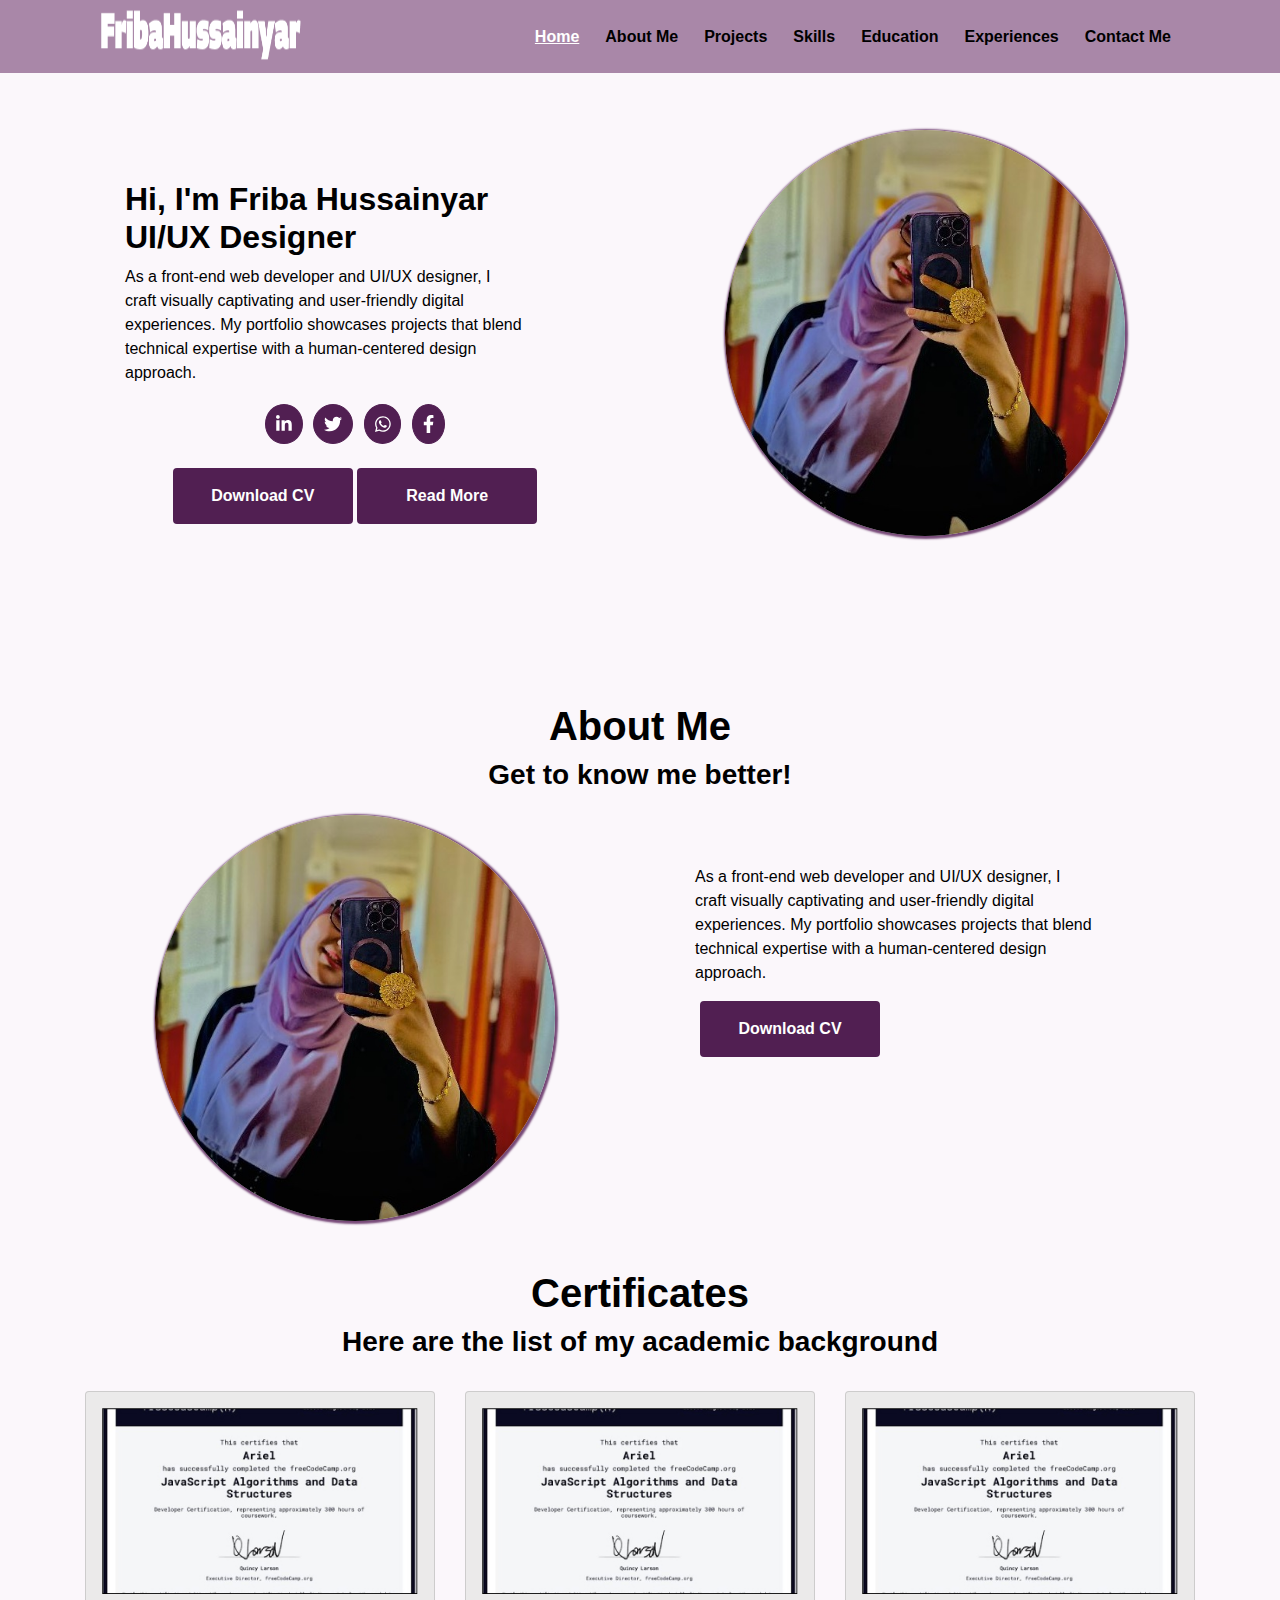
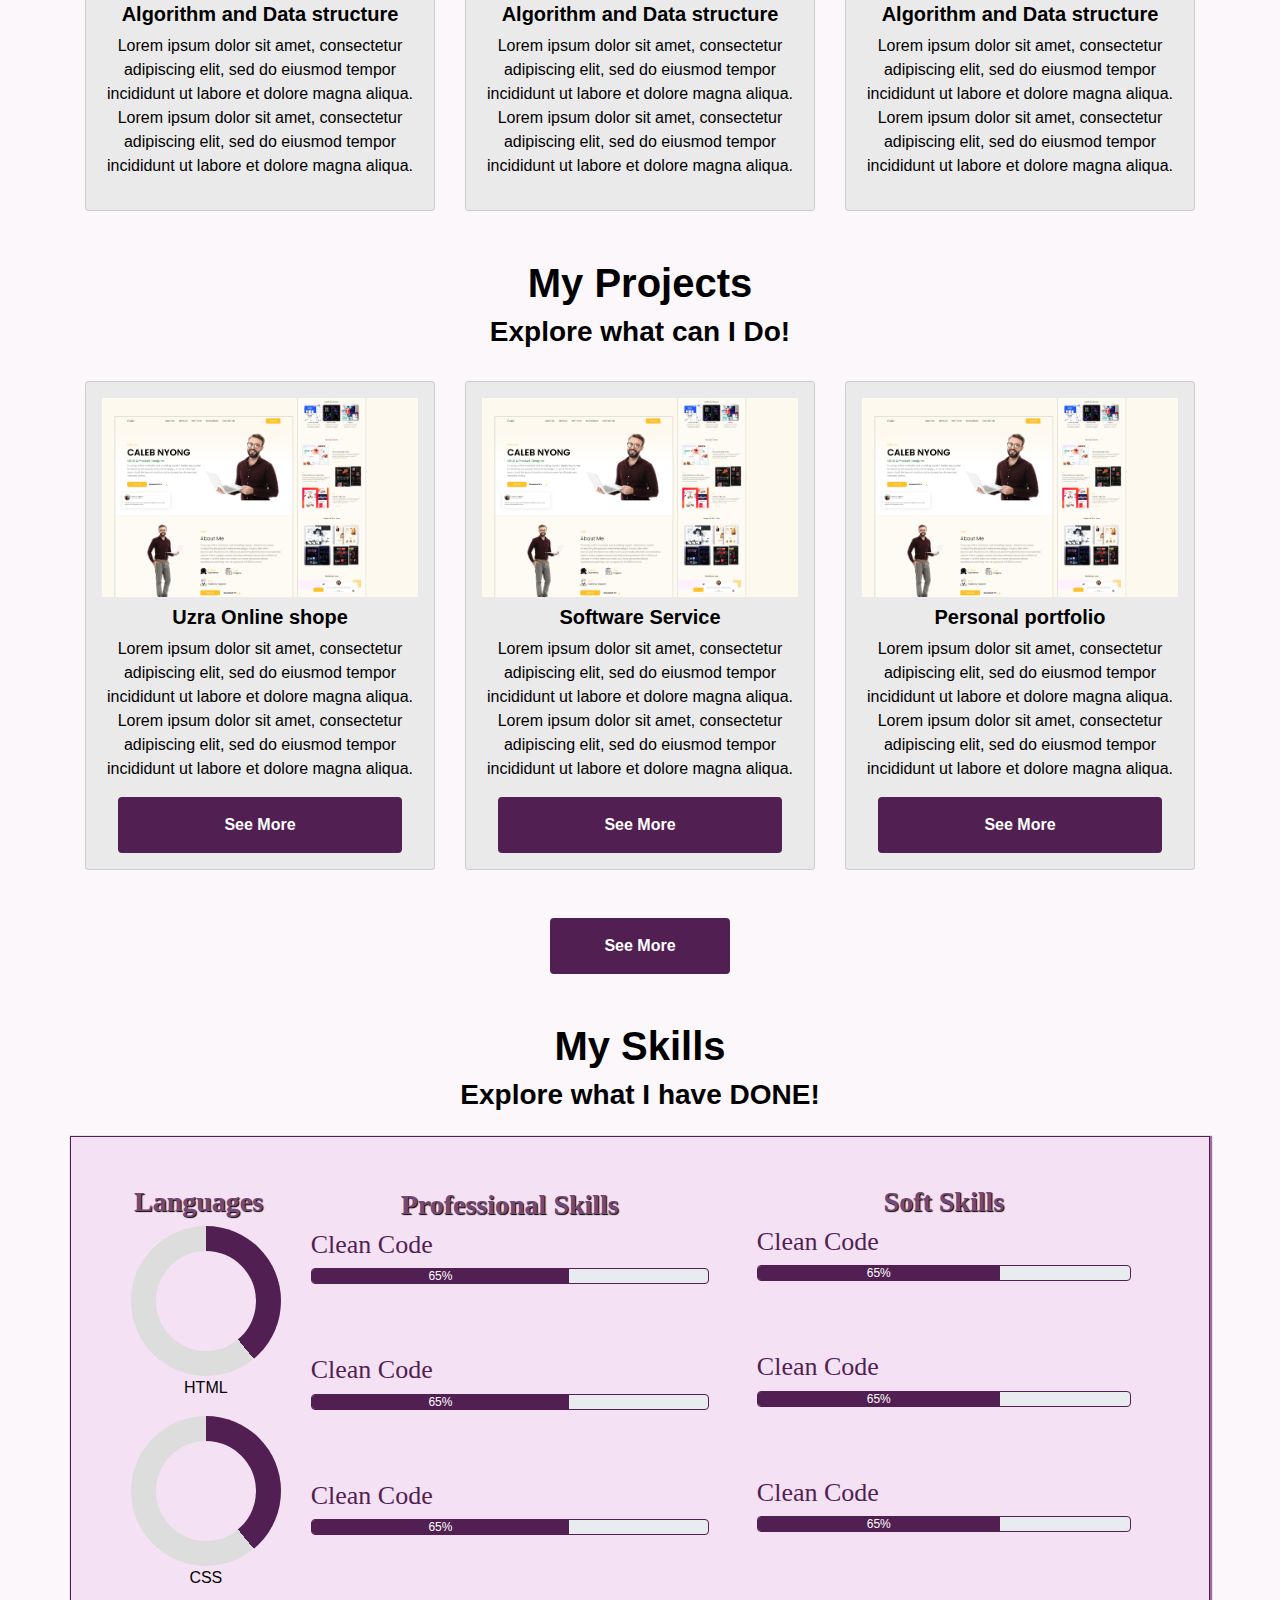
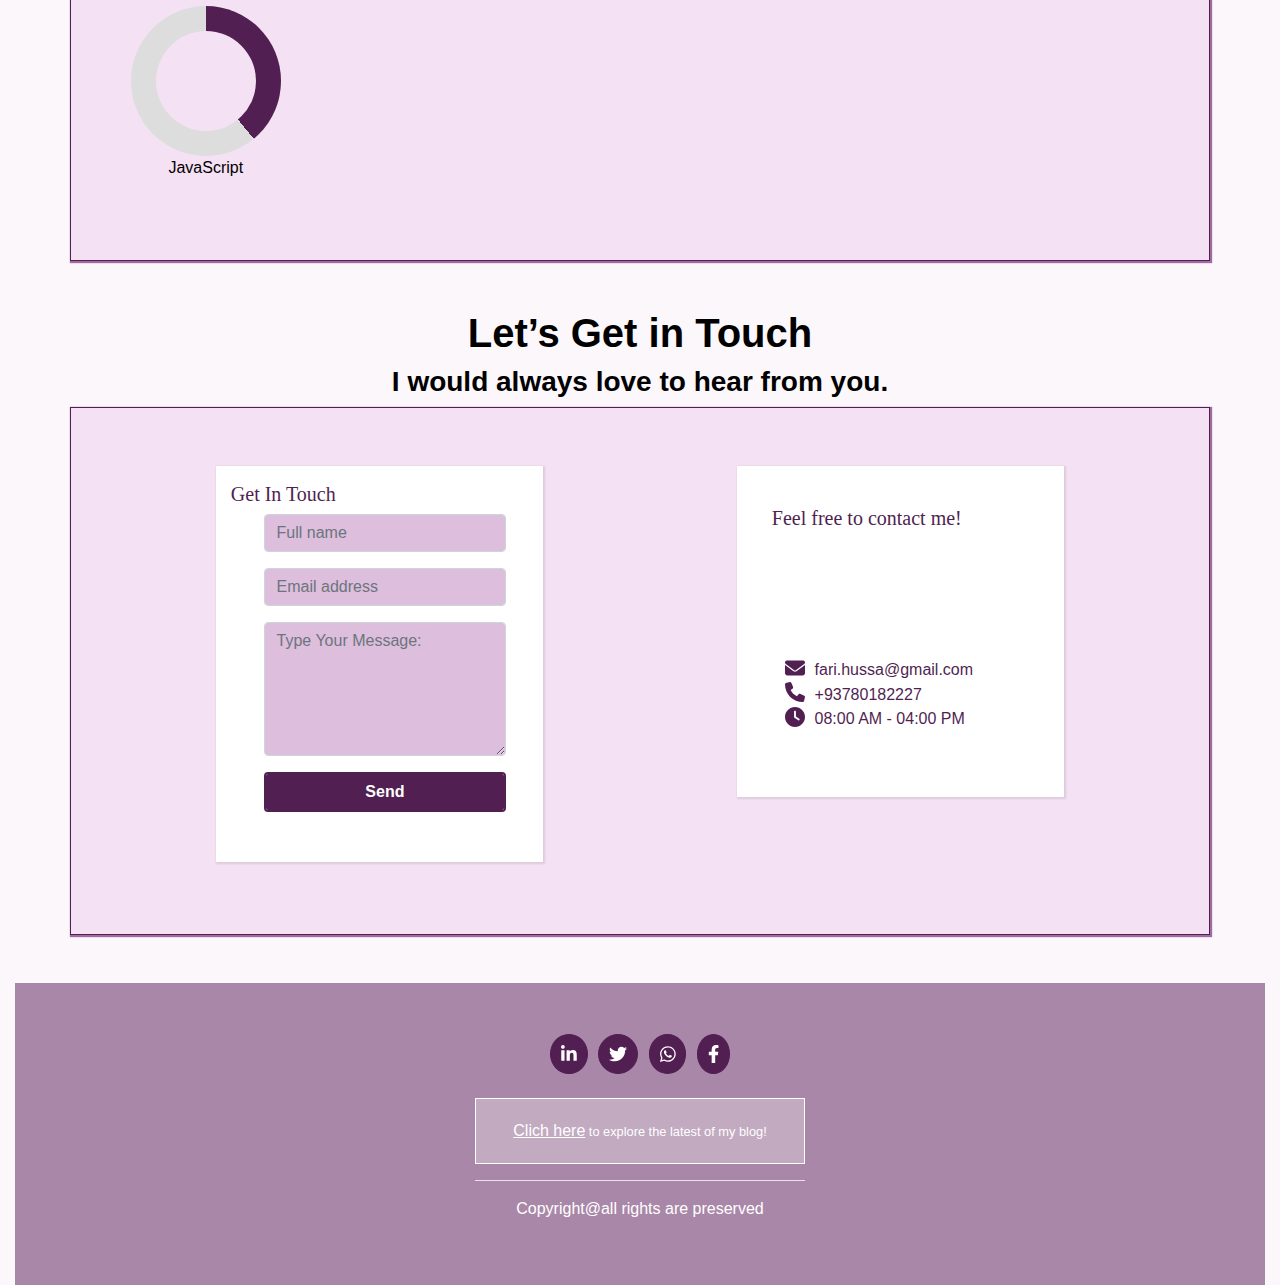
<file: index.html>
<!DOCTYPE html>
<html lang="en">
<head>
    <meta charset="UTF-8">
    <meta name="viewport" content="width=device-width, initial-scale=1.0">
    <link rel="stylesheet" href="assets/bootstrap4/css/bootstrap.min.css">
    <link rel="stylesheet" href="assets/bootstrap4/css/fontawesome.min.css">
    <link rel="stylesheet" href="assets/bootstrap4/css/swiper-bundle.min.css">
    <link rel="stylesheet" href="assets/css/style.css">
    <title>Friba Hussainyar</title>
</head>
<body>
    <div class="container-fluid">
    <!-- start of navigation bar -->
    <div class="container-fluid bg-top-nav fixed-top ">
        <div class="container">
            <div class="row">
                <div class="col-sm-12 col-md-12">
                    <nav class="navbar navbar-expand-md custome-top-nav">
                        <!-- Brand -->
                        <a class="navbar-brand" href="index.html">
                            <img class="nav-logo img-responsive" src="assets/img/FribaHussainyar.png" alt="Logo1">
                        </a>
                      
                        <!-- Toggler/collapsibe Button -->
                        <button class="navbar-toggler" type="button" data-toggle="collapse" data-target="#collapsibleNavbar">
                          <span class="navbar-toggler-icon fa-solid fa-list custome-icon-list"></span>
                        </button>
                      
                        <!-- Navbar links -->
                        <div class="collapse navbar-collapse" id="collapsibleNavbar">
                          <ul class="navbar-nav ml-auto">
                            <li class="nav-item">
                              <a class="nav-link active" href="index.html">Home</a>
                            </li>
                            <li class="nav-item">
                              <a class="nav-link" href="about-me.html">About Me</a>
                            </li>
                            <li class="nav-item">
                              <a class="nav-link" href="projects.html">Projects</a>
                            </li>
                            <li class="nav-item">
                                <a class="nav-link" href="skills.html">Skills</a>
                            </li>
                            <li class="nav-item">
                                <a class="nav-link" href="education.html">Education</a>
                            </li>
                            <li class="nav-item">
                              <a class="nav-link" href="experiences.html">Experiences</a>
                          </li>
                          <li class="nav-item">
                            <a class="nav-link" href="contact-me.html">Contact Me</a>
                        </li>
                          </ul>
                        </div>
                      </nav>
                </div>
            </div>
            
        </div>
    </div> 
    <!-- end of navigation bar -->
    

    <!-- start of hero message -->
    <div class="container custome-hero-message">
        <div class="row mt-5">
            <div class="col-sm-12 col-md-6 mb-5 top-hero">
                <h2 class="hero-text">Hi, I'm Friba Hussainyar 
                    UI/UX Designer
                </h2>
                <p class="hero-msg">As a front-end web developer and UI/UX designer, I craft visually captivating and user-friendly digital experiences. My portfolio showcases projects that blend technical expertise with a human-centered design approach.
                </p>
                <ul class="text-center social" id="contact-us">
                  <a href="#" class="Instagram-btn-f "><i class="fa-brands fa-linkedin-in social-link"></i></a>
                  <a href="#" class="Twitter-btn-f"><i class="fa-brands fa-twitter social-link"></i></a>
                  <a href="#" class="linkedin-btn"><i class="fab fa-whatsapp social-link"></i></a>
                  <a href="#" class="facebook-btn"><i class="fa-brands fa-facebook-f social-link"></i></a>
                </ul>
                <a href="menu.html"><button class="btn custome-hero-btn">Download CV</button></a>
                <a href="order.html"><button class="btn custome-hero-btn">Read More</button></a>
                
            </div>
            <div class="col-sm-12 col-md-6">
                <img class="img rounded img-responsive img-fari" src="assets/img/fari.JPG" alt="hero img">
            </div>
        </div>
    </div>
    <!-- end of hero message -->

    <!-- start of about me -->
    <div class="container custome-hero-message">
      <h1 class="col-md-12 col-sm-12 text-center title">About Me</h1>
      <h3 class="col-md-12 col-sm-12 text-center meni-title">Get to know me better!</h3>
      <div class="row mt-4">
        
        <div class="col-sm-12 col-md-6">
          <img class="img rounded img-responsive img-fari" src="assets/img/fari.JPG" alt="hero img">
      </div>
          <div class="col-sm-12 col-md-6 mb-5 top-hero">
              <p class="hero-msg">As a front-end web developer and UI/UX designer, I craft visually captivating and user-friendly digital experiences. My portfolio showcases projects that blend technical expertise with a human-centered design approach.
              </p>
              <a href="#"><button class="btn custome-hero-btn float-left-btn">Download CV</button></a>
              
          </div>
         
      </div>
  </div>
    <!-- end of about me-->
    
    <!-- start of certificate -->
    <div class="container mt-5">
    
              <h1 class="col-md-12 col-sm-12 text-center title">Certificates</h1>
              <h3 class="col-md-12 col-sm-12 text-center meni-title">Here are the list of my academic background </h3>
            

        <div class="row mt-3">
          <div class="col-md-4 mt-3">
            <div class="card p-3 certificate">
              <img src="assets/img/cert1.jpg" class="img img-certificate">
              <h5 class="text-center meni-title pt-2">Algorithm and Data structure</h5>
              <p class="text-center">Lorem ipsum dolor sit amet, consectetur adipiscing elit, sed do eiusmod tempor incididunt ut labore et dolore magna aliqua. Lorem ipsum dolor sit amet, consectetur adipiscing elit, sed do eiusmod tempor incididunt ut labore et dolore magna aliqua.</p>
            </div>
          </div>
          <div class="col-md-4 mt-3">
            <div class="card p-3 certificate">
              <img src="assets/img/cert1.jpg" class="img img-certificate">
              <h5 class="text-center meni-title pt-2">Algorithm and Data structure</h5>
              <p class="text-center">Lorem ipsum dolor sit amet, consectetur adipiscing elit, sed do eiusmod tempor incididunt ut labore et dolore magna aliqua. Lorem ipsum dolor sit amet, consectetur adipiscing elit, sed do eiusmod tempor incididunt ut labore et dolore magna aliqua.</p>
            </div>
          </div>
          <div class="col-md-4 mt-3">
            <div class="card p-3 certificate">
              <img src="assets/img/cert1.jpg" class="img img-certificate">
              <h5 class="text-center meni-title pt-2">Algorithm and Data structure</h5>
              <p class="text-center">Lorem ipsum dolor sit amet, consectetur adipiscing elit, sed do eiusmod tempor incididunt ut labore et dolore magna aliqua. Lorem ipsum dolor sit amet, consectetur adipiscing elit, sed do eiusmod tempor incididunt ut labore et dolore magna aliqua.</p>
            </div>
          </div>
        
        </div>
    </div>
    <!-- end of certificate -->

    <!-- start of projects -->
    <div class="container mt-5">
    
      <h1 class="col-md-12 col-sm-12 text-center title">My Projects</h1>
      <h3 class="col-md-12 col-sm-12 text-center meni-title">
        Explore what can I Do!</h3>
    

<div class="row mt-3">
  <div class="col-md-4 mt-3">
    <div class="card p-3 projects">
      <img src="assets/img/pro1.png" class="img img-certificate">
      <h5 class="text-center meni-title pt-2">Uzra Online shope</h5>
      <p class="text-center">Lorem ipsum dolor sit amet, consectetur adipiscing elit, sed do eiusmod tempor incididunt ut labore et dolore magna aliqua. Lorem ipsum dolor sit amet, consectetur adipiscing elit, sed do eiusmod tempor incididunt ut labore et dolore magna aliqua.</p>
      <a href="#"><button class="btn custome-hero-btn pro-btn">See More</button></a>
    </div>
  </div>
  <div class="col-md-4 mt-3">
    <div class="card p-3 projects">
      <img src="assets/img/pro1.png" class="img img-certificate">
      <h5 class="text-center meni-title pt-2">Software Service</h5>
      <p class="text-center">Lorem ipsum dolor sit amet, consectetur adipiscing elit, sed do eiusmod tempor incididunt ut labore et dolore magna aliqua. Lorem ipsum dolor sit amet, consectetur adipiscing elit, sed do eiusmod tempor incididunt ut labore et dolore magna aliqua.</p>
      <a href="#"><button class="btn custome-hero-btn pro-btn">See More</button></a>
    </div>
  </div>
  <div class="col-md-4 mt-3">
    <div class="card p-3 projects">
      <img src="assets/img/pro1.png" class="img img-certificate">
      <h5 class="text-center meni-title pt-2">Personal portfolio</h5>
      <p class="text-center">Lorem ipsum dolor sit amet, consectetur adipiscing elit, sed do eiusmod tempor incididunt ut labore et dolore magna aliqua. Lorem ipsum dolor sit amet, consectetur adipiscing elit, sed do eiusmod tempor incididunt ut labore et dolore magna aliqua.</p>
      <a href="#"><button class="btn custome-hero-btn pro-btn">See More</button></a>
    </div>
  </div>

</div>
 
<div class="col-md-12 col-sm-12 text-center mt-5">
  <a href="#"><button class="btn custome-hero-btn">See More</button></a>
</div>
</div>
    <!-- end of projects -->


    <!-- start of my skills -->
    <div class="container mt-5">
      <h1 class="col-md-12 col-sm-12 text-center title">My Skills</h1>
      <h3 class="col-md-12 col-sm-12 text-center meni-title">
        Explore what I have DONE! </h3>
        
        <div class="row mt-4 my-skills p-5">
          
            <div class="col-md-2 col-sm-12">
              <h3 class="title title-skills">Languages</h3>
              <ul class="skill-list">
                <li>
                  <div class="progress-container">
                    <div class="circular-progress" id="progress-html">
                        <span class="progress-value">0%</span>
                        
                    </div>
                    <p>HTML</p>
                </div>
                </li>
                <li>
                <div class="progress-container">
                    <div class="circular-progress" id="progress-css">
                        <span class="progress-value">0%</span>
                    </div>
                    <p>CSS</p>
                </div>
              </li>
              <li>
                <div class="progress-container">
                    <div class="circular-progress" id="progress-js">
                        <span class="progress-value">0%</span>
                    </div>
                    <p>JavaScript</p>
                </div>
                </li>
              </ul>
            </div>
            <div class="col-md-5 col-sm-12 progress-cul">
              <h3 class="title title-skills text-center">Professional Skills</h3>
              <div class="col-md-12">
              <h6 class="title-progress">Clean Code</h6>
              <div class="progress custome-progress">
                <div class="progress-bar my-progress" role="progressbar" style="width: 65%" aria-valuenow="65" aria-valuemin="0" aria-valuemax="100"> 65%</div>
              </div>
            </div>

            <div class="col-md-12">
              <h6 class="title-progress">Clean Code</h6>
              <div class="progress custome-progress">
                <div class="progress-bar my-progress" role="progressbar" style="width: 65%" aria-valuenow="65" aria-valuemin="0" aria-valuemax="100"> 65%</div>
              </div>
            </div>

            <div class="col-md-12">
              <h6 class="title-progress">Clean Code</h6>
              <div class="progress custome-progress">
                <div class="progress-bar my-progress" role="progressbar" style="width: 65%" aria-valuenow="65" aria-valuemin="0" aria-valuemax="100"> 65%</div>
              </div>
            </div>
          </div>

          <div class="col-md-5 col-sm-12">
            <h3 class="title title-skills text-center">Soft Skills</h3>
            <div class="col-md-12">
            <h6 class="title-progress">Clean Code</h6>
            <div class="progress custome-progress">
              <div class="progress-bar my-progress" role="progressbar" style="width: 65%" aria-valuenow="65" aria-valuemin="0" aria-valuemax="100"> 65%</div>
            </div>
          </div>

          <div class="col-md-12">
            <h6 class="title-progress">Clean Code</h6>
            <div class="progress custome-progress">
              <div class="progress-bar my-progress" role="progressbar" style="width: 65%" aria-valuenow="65" aria-valuemin="0" aria-valuemax="100"> 65%</div>
            </div>
          </div>

          <div class="col-md-12">
            <h6 class="title-progress">Clean Code</h6>
            <div class="progress custome-progress">
              <div class="progress-bar my-progress" role="progressbar" style="width: 65%" aria-valuenow="65" aria-valuemin="0" aria-valuemax="100"> 65%</div>
            </div>
          </div>
        </div>


        </div>
    </div>
    <!-- end of my skills -->

    <!-- start of get in touch -->
    <div class="container mt-5">
      <h1 class="col-md-12 col-sm-12 text-center title">Let’s Get in Touch</h1>
      <h3 class="col-md-12 col-sm-12 text-center meni-title">
        I would always love to hear from you. </h3>
        <div class="row my-skills p-5">
          <div class="col-md-6 col-sm-12">
            <div class="contact-form ">
           
  
              <div class="container">
                  <div class="row">
                      <div class="col-sm-1 col-md-2"></div>
                      <div class="col-sm-10 col-md-8 mb-4 custome-form-edit ">
                          <h3 class="title-contact mt-3">Get In Touch</h3>
                          <div class="row">
                              <div class="col-md-10 form-contact-page">
                                  <!-- Start of Get In touch -->
                                  <form class="my-form">
                                      <div class="form-home">
                                        <input type="text" class="form-control input-back" placeholder="Full name" name="name"required>
                                      </div>
                                      <div class="mt-3 form-home">
                                          <input type="email" class="form-control input-back" placeholder="Email address" name="email"required>
                                      </div>
                                      <div class="mt-3 form-home">
                                          <textarea class="form-control input-back" rows="5" id="comment"placeholder="Type Your Message:"></textarea>
                                      </div>
                                          <input type="submit" value="Send" class="btn btn-custom-contact-page mt-3 form-control" >
                                  </form>
                                  <!-- End of get in touch -->
                              </div>
                              
                          </div>
                      </div>
                      <div class="col-sm-1 col-md-2"></div>
                  </div>
              </div>
          </div>
          </div>

          <div class="col-md-6 col-sm-12">
            <div class="contact-form ">
           
  
              <div class="container">
                  <div class="row">
                      <div class="col-sm-1 col-md-2"></div>
                      <div class="col-sm-10 col-md-8 mb-4 custome-form-edit ">
                          <h3 class="title-contact mt-3 contact-icone-title">Feel free to contact me!</h3>
                          <div class="row">
                              <div class="col-md-10 form-contact-page">
                                  <!-- Start of Get In touch -->
                                  <ul class="contact-list">
                                    <li><a href=""><i class="fa-solid fa-envelope icone"></i><span class="icone-text">fari.hussa@gmail.com</span> </a></li>
                                    <li><a href=""><i class="fa-solid fa-phone icone"></i><span class="icone-text">+93780182227</span> </a></li>
                                    <li><a href=""><i class="fa-solid fa-clock icone"></i><span class="icone-text">08:00 AM - 04:00 PM</span> </a></li>

                                  </ul>
                                  <!-- End of get in touch -->
                              </div>
                              
                          </div>
                      </div>
                      <div class="col-sm-1 col-md-2"></div>
                  </div>
              </div>
          </div>
          </div>
        </div>
        
    </div>
    <!-- end of get in touch -->

    <!-- start of footer -->
  <div class=" container-fluid footer" >
    <div class="row mt-5">
      <div class=" col-sm-12 col-md-4"></div>
      <div class=" col-sm-12 col-md-4 p-5">
       
        <ul class="text-center" id="contact-us">
          <a href="#" class="Instagram-btn-f "><i class="fa-brands fa-linkedin-in social-link"></i></a>
                  <a href="#" class="Twitter-btn-f"><i class="fa-brands fa-twitter social-link"></i></a>
                  <a href="#" class="linkedin-btn"><i class="fab fa-whatsapp social-link"></i></a>
                  <a href="#" class="facebook-btn"><i class="fa-brands fa-facebook-f social-link"></i></a>
        </ul>
        <div class="text-center footer-box"><a href="" class="footer-link">Clich here</a><small> to explore the latest of my blog!</small></div>
        <hr class="line">
        <p class="text-center">Copyright@all rights are preserved</p>
      </div>
      <div class="col-sm-12  col-md-4"></div>
    </div>
  </div>
  <!-- end of footer -->
  



  <!--Start back to the top icon -->
  <a href="#" class="to-top">
    <i class="fas fa-chevron-up"></i>
  </a>
  <!-- End of back to the top icon -->
    
</div>
  



    <script src="./assets/bootstrap4/js/swiper-bundle.min.js"></script>
    <script src="./assets/bootstrap4/js/jquery-3.2.1.slim.min.js"></script>
    <script src="./assets/bootstrap4/js/all.min.js"></script>
    <script src="script.js"></script>
    <script src="./assets/bootstrap4/js/popper.min.js"></script>
    <script src="./assets/bootstrap4/js/bootstrap.min.js"></script>
</body>
</html>
</file>
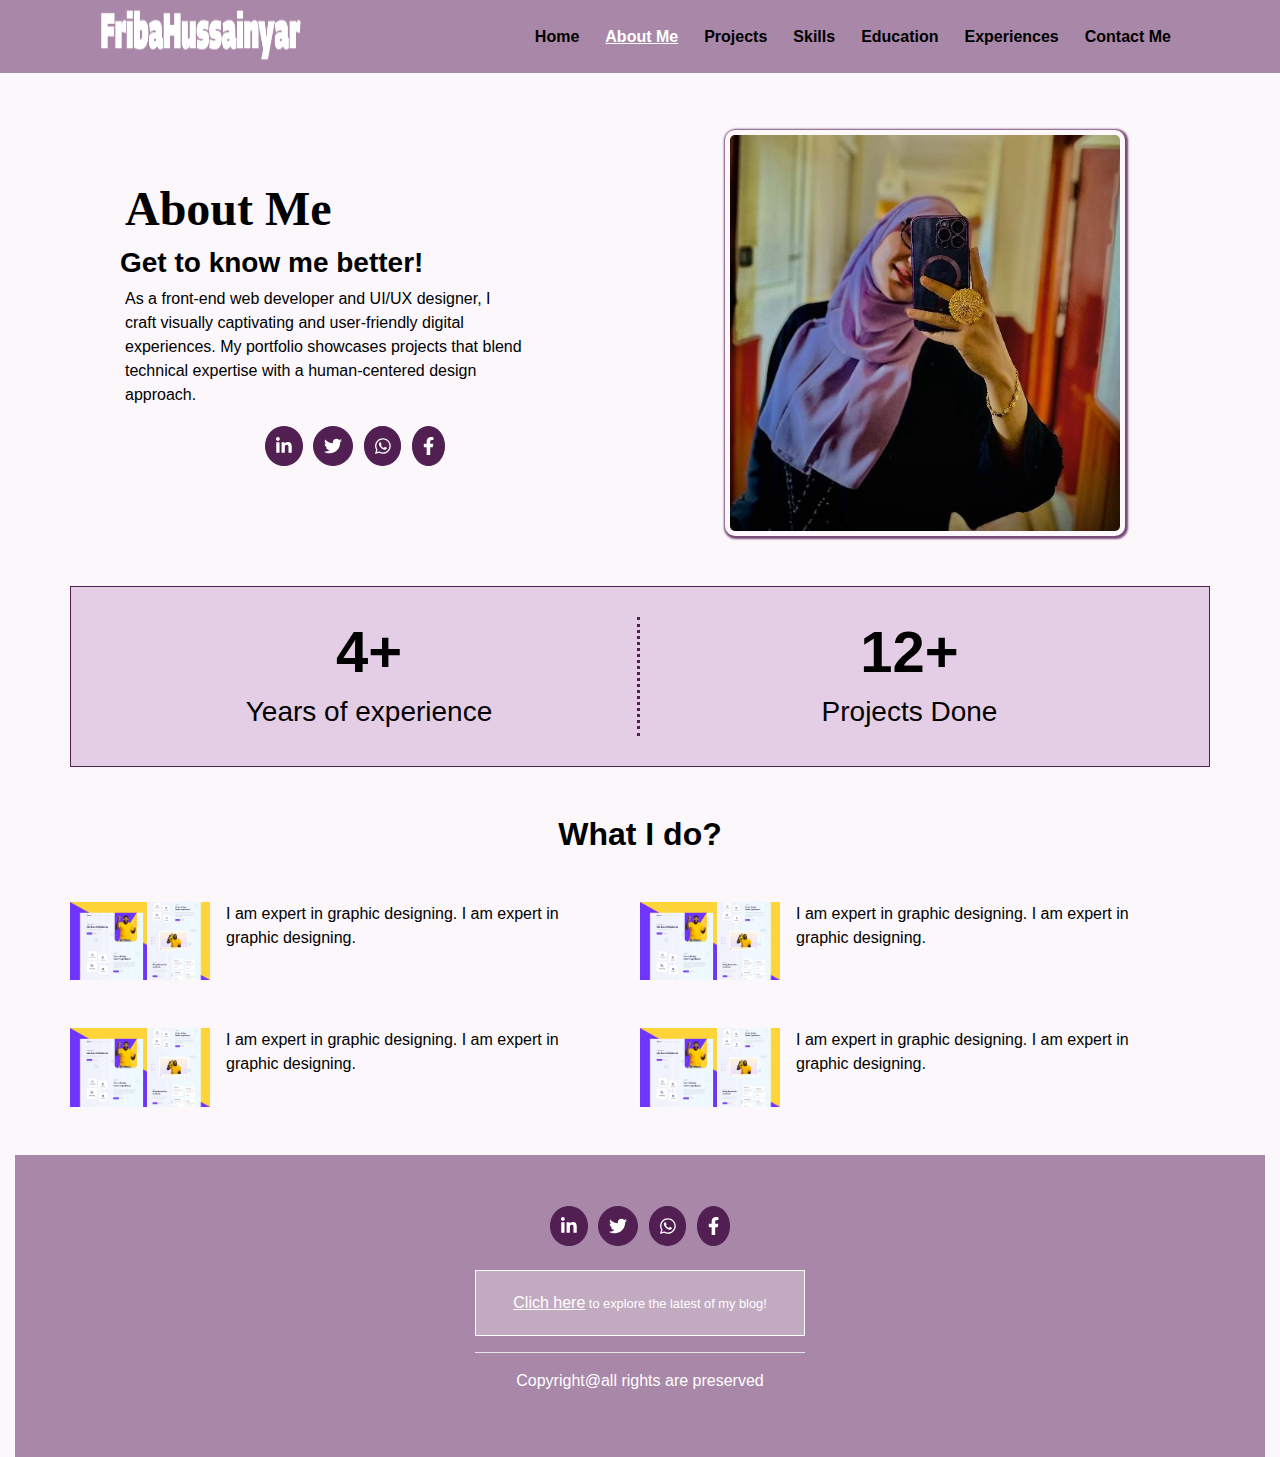
<file: about-me.html>
<!DOCTYPE html>
<html lang="en">
<head>
    <meta charset="UTF-8">
    <meta name="viewport" content="width=device-width, initial-scale=1.0">
    <link rel="stylesheet" href="assets/bootstrap4/css/bootstrap.min.css">
    <link rel="stylesheet" href="assets/bootstrap4/css/fontawesome.min.css">
    <link rel="stylesheet" href="assets/bootstrap4/css/swiper-bundle.min.css">
    <link rel="stylesheet" href="assets/css/style.css">
    <title>About Me</title>
</head>
<body>
    <div class="container-fluid">
    <!-- start of navigation bar -->
    <div class="container-fluid bg-top-nav fixed-top ">
        <div class="container">
            <div class="row">
                <div class="col-sm-12 col-md-12">
                    <nav class="navbar navbar-expand-md custome-top-nav">
                        <!-- Brand -->
                        <a class="navbar-brand" href="index.html">
                            <img class="nav-logo img-responsive" src="assets/img/FribaHussainyar.png" alt="Logo1">
                        </a>
                      
                        <!-- Toggler/collapsibe Button -->
                        <button class="navbar-toggler" type="button" data-toggle="collapse" data-target="#collapsibleNavbar">
                          <span class="navbar-toggler-icon fa-solid fa-list custome-icon-list"></span>
                        </button>
                      
                        <!-- Navbar links -->
                        <div class="collapse navbar-collapse" id="collapsibleNavbar">
                          <ul class="navbar-nav ml-auto">
                            <li class="nav-item">
                              <a class="nav-link active" href="index.html">Home</a>
                            </li>
                            <li class="nav-item">
                              <a class="nav-link" href="about-me.html">About Me</a>
                            </li>
                            <li class="nav-item">
                              <a class="nav-link" href="projects.html">Projects</a>
                            </li>
                            <li class="nav-item">
                                <a class="nav-link" href="skills.html">Skills</a>
                            </li>
                            <li class="nav-item">
                                <a class="nav-link" href="education.html">Education</a>
                            </li>
                            <li class="nav-item">
                              <a class="nav-link" href="experiences.html">Experiences</a>
                          </li>
                          <li class="nav-item">
                            <a class="nav-link" href="contact-me.html">Contact Me</a>
                        </li>
                          </ul>
                        </div>
                      </nav>
                </div>
            </div>
            
        </div>
    </div> 
    <!-- end of navigation bar -->
    

    <!-- start of hero message -->
    <div class="container custome-hero-message">
        <div class="row mt-5">
            <div class="col-sm-12 col-md-6 mb-5 top-hero">
                <h2 class="hero-text title-about">About Me
                </h2>
                <h3 class="col-md-12 col-sm-12 float-left-about meni-title">Get to know me better!</h3>
                <p class="hero-msg">As a front-end web developer and UI/UX designer, I craft visually captivating and user-friendly digital experiences. My portfolio showcases projects that blend technical expertise with a human-centered design approach.
                </p>
                <ul class="text-center social" id="contact-us">
                  <a href="#" class="Instagram-btn-f "><i class="fa-brands fa-linkedin-in social-link"></i></a>
                  <a href="#" class="Twitter-btn-f"><i class="fa-brands fa-twitter social-link"></i></a>
                  <a href="#" class="linkedin-btn"><i class="fab fa-whatsapp social-link"></i></a>
                  <a href="#" class="facebook-btn"><i class="fa-brands fa-facebook-f social-link"></i></a>
                </ul>
            </div>
            <div class="col-sm-12 col-md-6">
                <img class="img thumbnail img-responsive img-fari img-about-page" src="assets/img/fari.JPG" alt="hero img">
            </div>
        </div>
    </div>
    <!-- end of hero message -->

    <!-- start of projects number -->
    <div class="container mt-5">
      <div class="row text-center about-projects">
          <div class="col-md-6 pro-years-num line-separat"><h1 class="about-title">4+</h1>
            <h3>Years of experience</h3>
            </div>
            <div class="col-md-6 pro-years-num"><h1 class="about-title">12+</h1>
            <h3>Projects Done</h3>
            </div> 
      </div>
    </div>
    <!-- end of projects number -->

    <!-- start of what I do -->
    <div class="container mt-5">
      <h2 class="col-md-12 col-sm-12 text-center title">What I do?</h2>
      <div class="row mt-5">
        <div class="col-md-6">
          <div class="row">
            <div class="img-about">
              <img src="assets/img/web.jpeg" class="about-img">
            </div>
            <div class="text-about ml-3">
              <p class="about-paragraph">I am expert in graphic designing.
                I am expert in graphic designing.</p>
            </div>
          </div>
        </div>
        <div class="col-md-6">
          <div class="row">
            <div class="img-about">
              <img src="assets/img/web.jpeg" class="about-img">
            </div>
            <div class="text-about ml-3">
              <p class="about-paragraph">I am expert in graphic designing.
                I am expert in graphic designing.</p>
            </div>
          </div>
        </div>  
      </div>

      <div class="row mt-5">
        <div class="col-md-6">
          <div class="row">
            <div class="img-about">
              <img src="assets/img/web.jpeg" class="about-img">
            </div>
            <div class="text-about ml-3">
              <p class="about-paragraph">I am expert in graphic designing.
                I am expert in graphic designing.</p>
            </div>
          </div>
        </div>
        <div class="col-md-6">
          <div class="row">
            <div class="img-about">
              <img src="assets/img/web.jpeg" class="about-img">
            </div>
            <div class="text-about ml-3">
              <p class="about-paragraph">I am expert in graphic designing.
                I am expert in graphic designing.</p>
            </div>
          </div>
        </div>  
      </div>
    </div>
    <!-- end of what I do -->
 
    <!-- start of footer -->
  <div class=" container-fluid footer" >
    <div class="row mt-5">
      <div class=" col-sm-12 col-md-4"></div>
      <div class=" col-sm-12 col-md-4 p-5">
       
        <ul class="text-center" id="contact-us">
          <a href="#" class="Instagram-btn-f "><i class="fa-brands fa-linkedin-in social-link"></i></a>
                  <a href="#" class="Twitter-btn-f"><i class="fa-brands fa-twitter social-link"></i></a>
                  <a href="#" class="linkedin-btn"><i class="fab fa-whatsapp social-link"></i></a>
                  <a href="#" class="facebook-btn"><i class="fa-brands fa-facebook-f social-link"></i></a>
        </ul>
        <div class="text-center footer-box"><a href="" class="footer-link">Clich here</a><small> to explore the latest of my blog!</small></div>
        <hr class="line">
        <p class="text-center">Copyright@all rights are preserved</p>
      </div>
      <div class="col-sm-12  col-md-4"></div>
    </div>
  </div>
  <!-- end of footer -->

  <!--Start back to the top icon -->
  <a href="#" class="to-top">
    <i class="fas fa-chevron-up"></i>
  </a>
  <!-- End of back to the top icon -->
    
</div>
  



    <script src="./assets/bootstrap4/js/swiper-bundle.min.js"></script>
    <script src="./assets/bootstrap4/js/jquery-3.2.1.slim.min.js"></script>
    <script src="./assets/bootstrap4/js/all.min.js"></script>
    <script src="script.js"></script>
    <script src="./assets/bootstrap4/js/popper.min.js"></script>
    <script src="./assets/bootstrap4/js/bootstrap.min.js"></script>
</body>
</html>
</file>
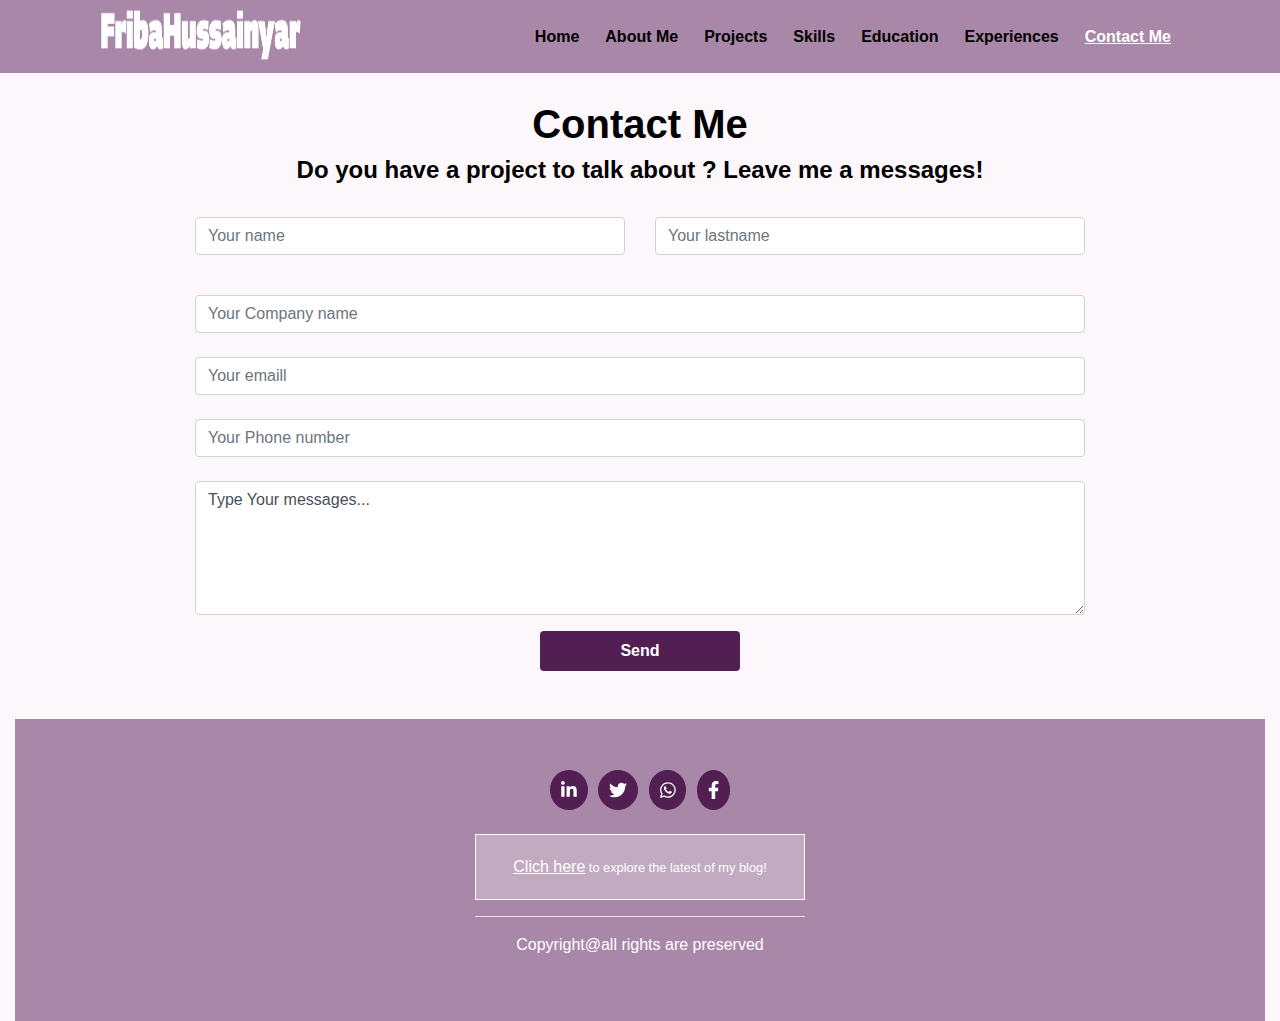
<file: contact-me.html>
<!DOCTYPE html>
<html lang="en">
<head>
    <meta charset="UTF-8">
    <meta name="viewport" content="width=device-width, initial-scale=1.0">
    <link rel="stylesheet" href="assets/bootstrap4/css/bootstrap.min.css">
    <link rel="stylesheet" href="assets/bootstrap4/css/fontawesome.min.css">
    <link rel="stylesheet" href="assets/bootstrap4/css/swiper-bundle.min.css">
    <link rel="stylesheet" href="assets/css/style.css">
    <title>Contact Me</title>
</head>
<body>
    <div class="container-fluid">
    <!-- start of navigation bar -->
    <div class="container-fluid bg-top-nav fixed-top ">
        <div class="container">
            <div class="row">
                <div class="col-sm-12 col-md-12">
                    <nav class="navbar navbar-expand-md custome-top-nav">
                        <!-- Brand -->
                        <a class="navbar-brand" href="index.html">
                            <img class="nav-logo img-responsive" src="assets/img/FribaHussainyar.png" alt="Logo1">
                        </a>
                      
                        <!-- Toggler/collapsibe Button -->
                        <button class="navbar-toggler" type="button" data-toggle="collapse" data-target="#collapsibleNavbar">
                          <span class="navbar-toggler-icon fa-solid fa-list custome-icon-list"></span>
                        </button>
                      
                        <!-- Navbar links -->
                        <div class="collapse navbar-collapse" id="collapsibleNavbar">
                          <ul class="navbar-nav ml-auto">
                            <li class="nav-item">
                              <a class="nav-link active" href="index.html">Home</a>
                            </li>
                            <li class="nav-item">
                              <a class="nav-link" href="about-me.html">About Me</a>
                            </li>
                            <li class="nav-item">
                              <a class="nav-link" href="projects.html">Projects</a>
                            </li>
                            <li class="nav-item">
                                <a class="nav-link" href="skills.html">Skills</a>
                            </li>
                            <li class="nav-item">
                                <a class="nav-link" href="education.html">Education</a>
                            </li>
                            <li class="nav-item">
                              <a class="nav-link" href="experiences.html">Experiences</a>
                          </li>
                          <li class="nav-item">
                            <a class="nav-link" href="contact-me.html">Contact Me</a>
                        </li>
                          </ul>
                        </div>
                      </nav>
                </div>
            </div>
            
        </div>
    </div> 
    <!-- end of navigation bar -->
    
        <!-- start of order form -->
<div class="container contact-page">
    <h1 class="col-md-12 col-sm-12 text-center title">Contact Me</h1>
    <h4 class="col-md-12 col-sm-12 text-center meni-title">Do you have a project to talk about ? Leave me a messages! </h4>
  
  
    <div class="row">
     <div class="col-sm-1 col-md-1"></div>
     <div class="col-sm-10 col-md-10">
       <div class="container custome-order-form">
         <div class="row mt-4">
           <!-- start of form tag -->
           <form class="col-md-12 text-center">
             <div class="row">
               <div class="col">
                 <input type="text" class="form-control" placeholder="Your name" name="name" required>
               </div>
               <div class="col">
                <input type="text" class="form-control" placeholder="Your lastname" name="lastname" required><br>
               </div>
             </div>
             <div class="row mt-3">
               <div class="col">
                 
                 <input type="text" class="form-control" placeholder="Your Company name" name="company" required><br>
                 <input type="email" class="form-control" placeholder="Your emaill" name="email" required><br>
                 <input type="number" class="form-control" placeholder="Your Phone number" name="Phone" required><br>
                 <textarea name="messages" id="" class="form-control" rows="5">Type Your messages...</textarea>
                </div>
              
               
             </div>
             <input type="submit" value="Send" class="btn btn-custom-contact-page mt-3 contact-send-form" >

           </form>
           <!-- end of form tag -->
         </div>
       </div>
     </div>
     <div class="col-sm-1 col-md-1"></div>
    </div>
    </div>
    <!-- end of order form -->
    


 
    <!-- start of footer -->
  <div class=" container-fluid footer" >
    <div class="row mt-5">
      <div class=" col-sm-12 col-md-4"></div>
      <div class=" col-sm-12 col-md-4 p-5">
       
        <ul class="text-center" id="contact-us">
          <a href="#" class="Instagram-btn-f "><i class="fa-brands fa-linkedin-in social-link"></i></a>
                  <a href="#" class="Twitter-btn-f"><i class="fa-brands fa-twitter social-link"></i></a>
                  <a href="#" class="linkedin-btn"><i class="fab fa-whatsapp social-link"></i></a>
                  <a href="#" class="facebook-btn"><i class="fa-brands fa-facebook-f social-link"></i></a>
        </ul>
        <div class="text-center footer-box"><a href="" class="footer-link">Clich here</a><small> to explore the latest of my blog!</small></div>
        <hr class="line">
        <p class="text-center">Copyright@all rights are preserved</p>
      </div>
      <div class="col-sm-12  col-md-4"></div>
    </div>
  </div>
  <!-- end of footer -->

  <!--Start back to the top icon -->
  <a href="#" class="to-top">
    <i class="fas fa-chevron-up"></i>
  </a>
  <!-- End of back to the top icon -->
    
</div>
  



    <script src="./assets/bootstrap4/js/swiper-bundle.min.js"></script>
    <script src="./assets/bootstrap4/js/jquery-3.2.1.slim.min.js"></script>
    <script src="./assets/bootstrap4/js/all.min.js"></script>
    <script src="script.js"></script>
    <script src="./assets/bootstrap4/js/popper.min.js"></script>
    <script src="./assets/bootstrap4/js/bootstrap.min.js"></script>
</body>
</html>
</file>
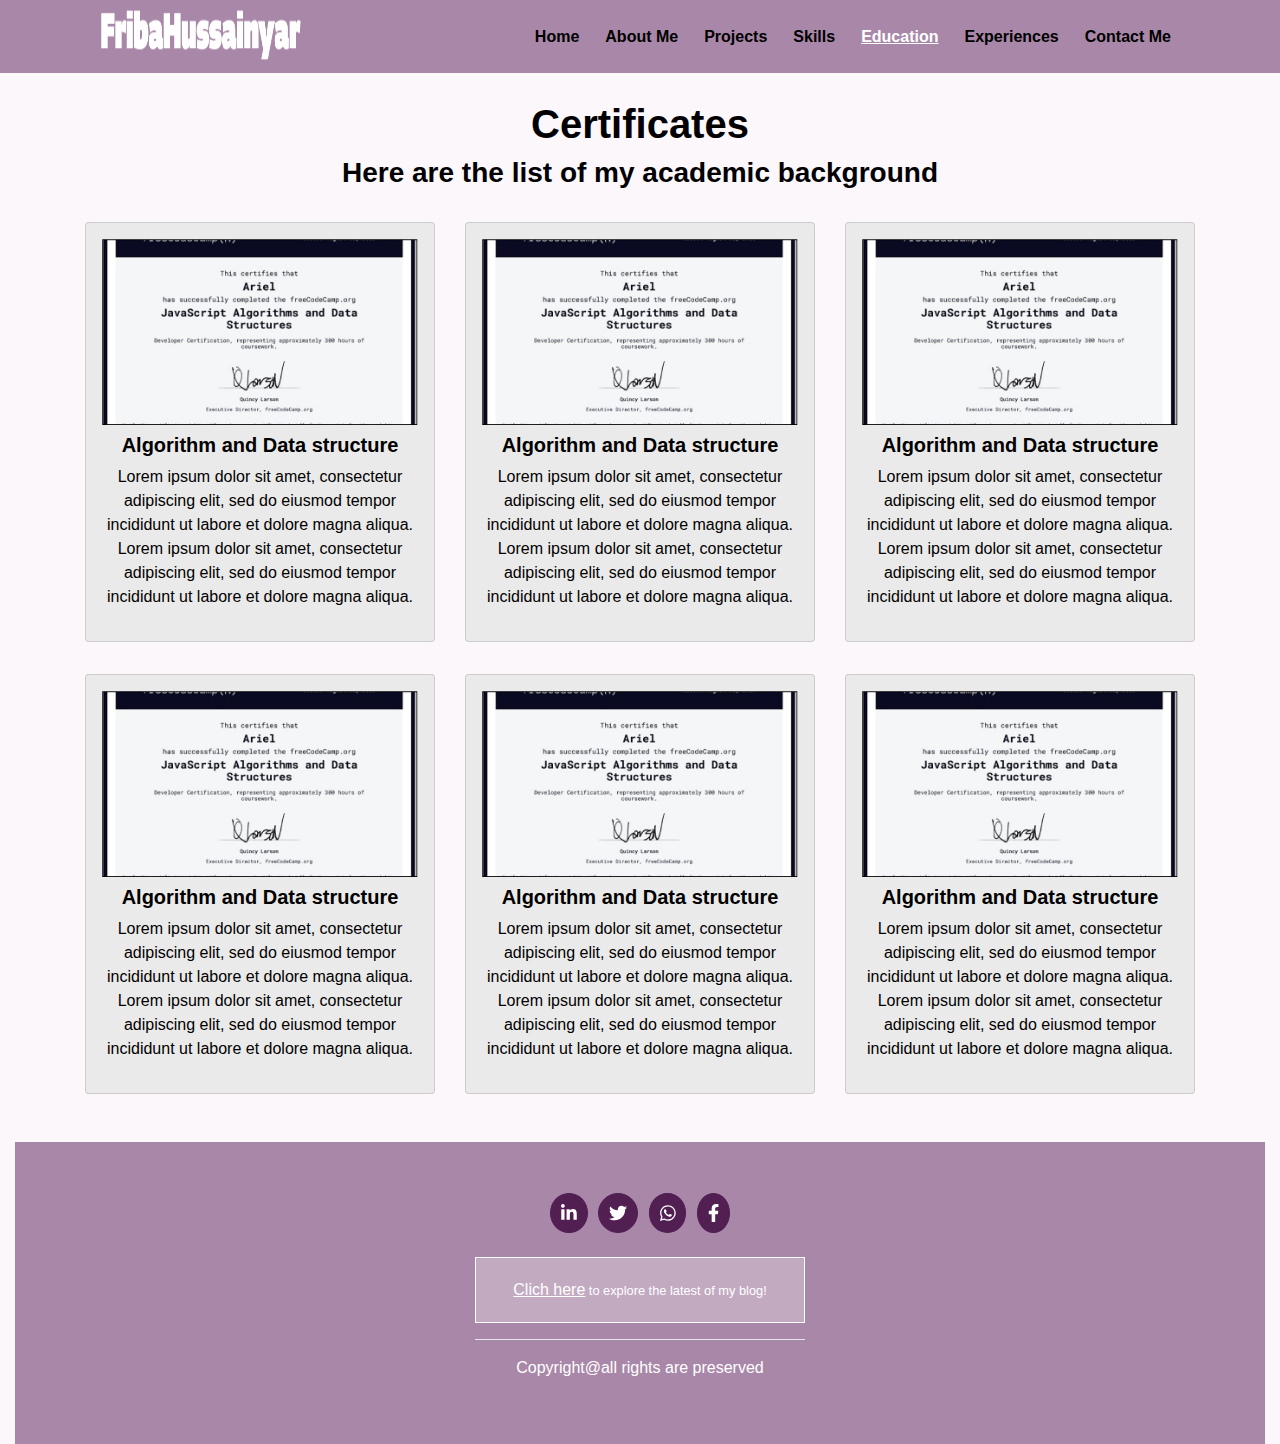
<file: education.html>
<!DOCTYPE html>
<html lang="en">
<head>
    <meta charset="UTF-8">
    <meta name="viewport" content="width=device-width, initial-scale=1.0">
    <link rel="stylesheet" href="assets/bootstrap4/css/bootstrap.min.css">
    <link rel="stylesheet" href="assets/bootstrap4/css/fontawesome.min.css">
    <link rel="stylesheet" href="assets/bootstrap4/css/swiper-bundle.min.css">
    <link rel="stylesheet" href="assets/css/style.css">
    <title>Education</title>
</head>
<body>
    <div class="container-fluid">
    <!-- start of navigation bar -->
    <div class="container-fluid bg-top-nav fixed-top ">
        <div class="container">
            <div class="row">
                <div class="col-sm-12 col-md-12">
                    <nav class="navbar navbar-expand-md custome-top-nav">
                        <!-- Brand -->
                        <a class="navbar-brand" href="index.html">
                            <img class="nav-logo img-responsive" src="assets/img/FribaHussainyar.png" alt="Logo1">
                        </a>
                      
                        <!-- Toggler/collapsibe Button -->
                        <button class="navbar-toggler" type="button" data-toggle="collapse" data-target="#collapsibleNavbar">
                          <span class="navbar-toggler-icon fa-solid fa-list custome-icon-list"></span>
                        </button>
                      
                        <!-- Navbar links -->
                        <div class="collapse navbar-collapse" id="collapsibleNavbar">
                          <ul class="navbar-nav ml-auto">
                            <li class="nav-item">
                              <a class="nav-link active" href="index.html">Home</a>
                            </li>
                            <li class="nav-item">
                              <a class="nav-link" href="about-me.html">About Me</a>
                            </li>
                            <li class="nav-item">
                              <a class="nav-link" href="projects.html">Projects</a>
                            </li>
                            <li class="nav-item">
                                <a class="nav-link" href="skills.html">Skills</a>
                            </li>
                            <li class="nav-item">
                                <a class="nav-link" href="education.html">Education</a>
                            </li>
                            <li class="nav-item">
                              <a class="nav-link" href="experiences.html">Experiences</a>
                          </li>
                          <li class="nav-item">
                            <a class="nav-link" href="contact-me.html">Contact Me</a>
                        </li>
                          </ul>
                        </div>
                      </nav>
                </div>
            </div>
            
        </div>
    </div> 
    <!-- end of navigation bar -->
    


 
    <!-- start of certificate -->
    <div class="container mt-5 education-page">
    
              <h1 class="col-md-12 col-sm-12 text-center title">Certificates</h1>
              <h3 class="col-md-12 col-sm-12 text-center meni-title">Here are the list of my academic background </h3>
            

        <div class="row mt-3">
          <div class="col-md-4 mt-3">
            <div class="card p-3 certificate">
              <img src="assets/img/cert1.jpg" class="img img-certificate">
              <h5 class="text-center meni-title pt-2">Algorithm and Data structure</h5>
              <p class="text-center">Lorem ipsum dolor sit amet, consectetur adipiscing elit, sed do eiusmod tempor incididunt ut labore et dolore magna aliqua. Lorem ipsum dolor sit amet, consectetur adipiscing elit, sed do eiusmod tempor incididunt ut labore et dolore magna aliqua.</p>
            </div>
          </div>
          <div class="col-md-4 mt-3">
            <div class="card p-3 certificate">
              <img src="assets/img/cert1.jpg" class="img img-certificate">
              <h5 class="text-center meni-title pt-2">Algorithm and Data structure</h5>
              <p class="text-center">Lorem ipsum dolor sit amet, consectetur adipiscing elit, sed do eiusmod tempor incididunt ut labore et dolore magna aliqua. Lorem ipsum dolor sit amet, consectetur adipiscing elit, sed do eiusmod tempor incididunt ut labore et dolore magna aliqua.</p>
            </div>
          </div>
          <div class="col-md-4 mt-3">
            <div class="card p-3 certificate">
              <img src="assets/img/cert1.jpg" class="img img-certificate">
              <h5 class="text-center meni-title pt-2">Algorithm and Data structure</h5>
              <p class="text-center">Lorem ipsum dolor sit amet, consectetur adipiscing elit, sed do eiusmod tempor incididunt ut labore et dolore magna aliqua. Lorem ipsum dolor sit amet, consectetur adipiscing elit, sed do eiusmod tempor incididunt ut labore et dolore magna aliqua.</p>
            </div>
          </div>
        
        </div>

        <div class="row mt-3">
            <div class="col-md-4 mt-3">
              <div class="card p-3 certificate">
                <img src="assets/img/cert1.jpg" class="img img-certificate">
                <h5 class="text-center meni-title pt-2">Algorithm and Data structure</h5>
                <p class="text-center">Lorem ipsum dolor sit amet, consectetur adipiscing elit, sed do eiusmod tempor incididunt ut labore et dolore magna aliqua. Lorem ipsum dolor sit amet, consectetur adipiscing elit, sed do eiusmod tempor incididunt ut labore et dolore magna aliqua.</p>
              </div>
            </div>
            <div class="col-md-4 mt-3">
              <div class="card p-3 certificate">
                <img src="assets/img/cert1.jpg" class="img img-certificate">
                <h5 class="text-center meni-title pt-2">Algorithm and Data structure</h5>
                <p class="text-center">Lorem ipsum dolor sit amet, consectetur adipiscing elit, sed do eiusmod tempor incididunt ut labore et dolore magna aliqua. Lorem ipsum dolor sit amet, consectetur adipiscing elit, sed do eiusmod tempor incididunt ut labore et dolore magna aliqua.</p>
              </div>
            </div>
            <div class="col-md-4 mt-3">
              <div class="card p-3 certificate">
                <img src="assets/img/cert1.jpg" class="img img-certificate">
                <h5 class="text-center meni-title pt-2">Algorithm and Data structure</h5>
                <p class="text-center">Lorem ipsum dolor sit amet, consectetur adipiscing elit, sed do eiusmod tempor incididunt ut labore et dolore magna aliqua. Lorem ipsum dolor sit amet, consectetur adipiscing elit, sed do eiusmod tempor incididunt ut labore et dolore magna aliqua.</p>
              </div>
            </div>
          
          </div>
    </div>
    <!-- end of certificate -->
 
 
    <!-- start of footer -->
  <div class=" container-fluid footer" >
    <div class="row mt-5">
      <div class=" col-sm-12 col-md-4"></div>
      <div class=" col-sm-12 col-md-4 p-5">
       
        <ul class="text-center" id="contact-us">
          <a href="#" class="Instagram-btn-f "><i class="fa-brands fa-linkedin-in social-link"></i></a>
                  <a href="#" class="Twitter-btn-f"><i class="fa-brands fa-twitter social-link"></i></a>
                  <a href="#" class="linkedin-btn"><i class="fab fa-whatsapp social-link"></i></a>
                  <a href="#" class="facebook-btn"><i class="fa-brands fa-facebook-f social-link"></i></a>
        </ul>
        <div class="text-center footer-box"><a href="" class="footer-link">Clich here</a><small> to explore the latest of my blog!</small></div>
        <hr class="line">
        <p class="text-center">Copyright@all rights are preserved</p>
      </div>
      <div class="col-sm-12  col-md-4"></div>
    </div>
  </div>
  <!-- end of footer -->
  



  <!--Start back to the top icon -->
  <a href="#" class="to-top">
    <i class="fas fa-chevron-up"></i>
  </a>
  <!-- End of back to the top icon -->
    
</div>
  



    <script src="./assets/bootstrap4/js/swiper-bundle.min.js"></script>
    <script src="./assets/bootstrap4/js/jquery-3.2.1.slim.min.js"></script>
    <script src="./assets/bootstrap4/js/all.min.js"></script>
    <script src="script.js"></script>
    <script src="./assets/bootstrap4/js/popper.min.js"></script>
    <script src="./assets/bootstrap4/js/bootstrap.min.js"></script>
</body>
</html>
</file>
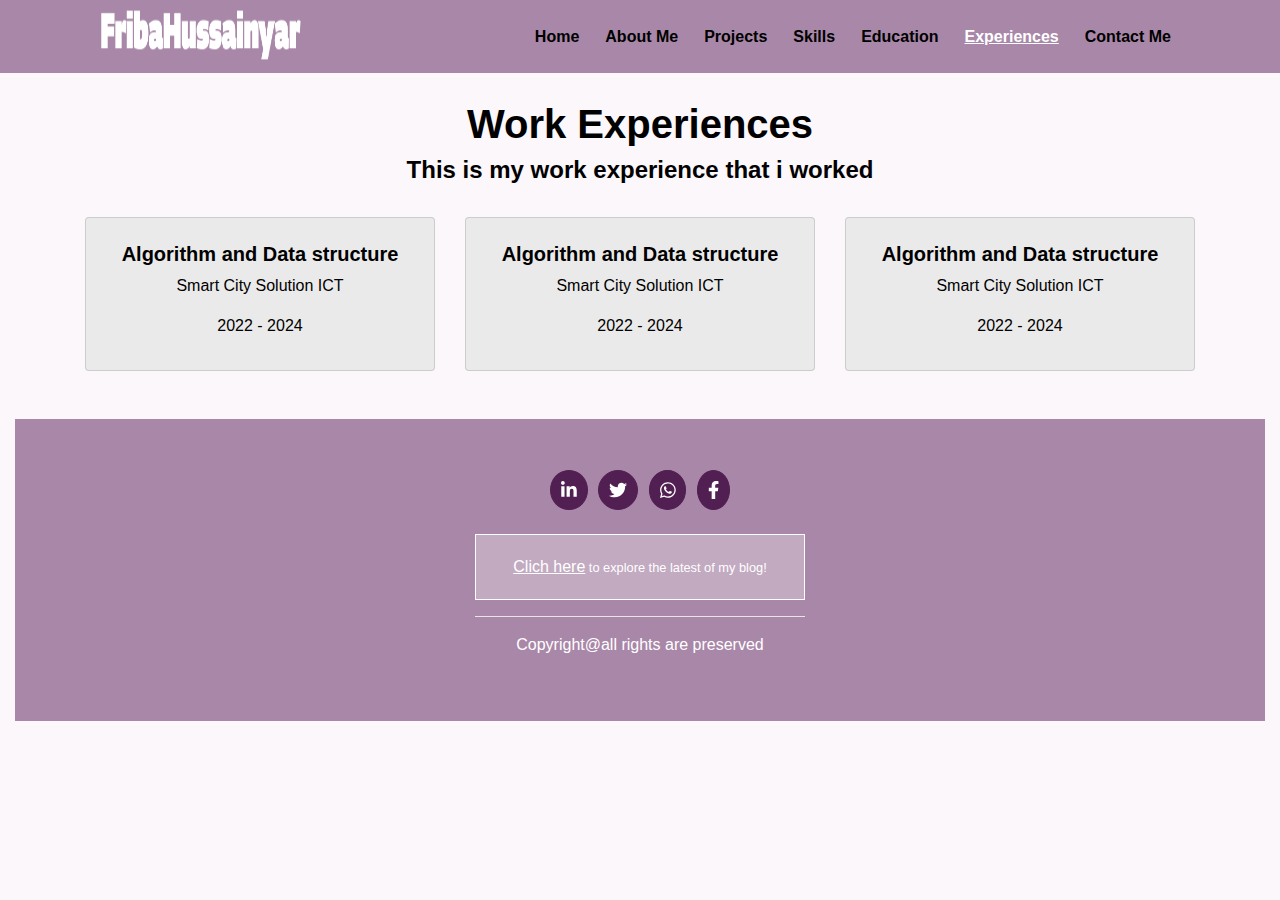
<file: experiences.html>
<!DOCTYPE html>
<html lang="en">
<head>
    <meta charset="UTF-8">
    <meta name="viewport" content="width=device-width, initial-scale=1.0">
    <link rel="stylesheet" href="assets/bootstrap4/css/bootstrap.min.css">
    <link rel="stylesheet" href="assets/bootstrap4/css/fontawesome.min.css">
    <link rel="stylesheet" href="assets/bootstrap4/css/swiper-bundle.min.css">
    <link rel="stylesheet" href="assets/css/style.css">
    <title>Experiences</title>
</head>
<body>
    <div class="container-fluid">
    <!-- start of navigation bar -->
    <div class="container-fluid bg-top-nav fixed-top ">
        <div class="container">
            <div class="row">
                <div class="col-sm-12 col-md-12">
                    <nav class="navbar navbar-expand-md custome-top-nav">
                        <!-- Brand -->
                        <a class="navbar-brand" href="index.html">
                            <img class="nav-logo img-responsive" src="assets/img/FribaHussainyar.png" alt="Logo1">
                        </a>
                      
                        <!-- Toggler/collapsibe Button -->
                        <button class="navbar-toggler" type="button" data-toggle="collapse" data-target="#collapsibleNavbar">
                          <span class="navbar-toggler-icon fa-solid fa-list custome-icon-list"></span>
                        </button>
                      
                        <!-- Navbar links -->
                        <div class="collapse navbar-collapse" id="collapsibleNavbar">
                          <ul class="navbar-nav ml-auto">
                            <li class="nav-item">
                              <a class="nav-link active" href="index.html">Home</a>
                            </li>
                            <li class="nav-item">
                              <a class="nav-link" href="about-me.html">About Me</a>
                            </li>
                            <li class="nav-item">
                              <a class="nav-link" href="projects.html">Projects</a>
                            </li>
                            <li class="nav-item">
                                <a class="nav-link" href="skills.html">Skills</a>
                            </li>
                            <li class="nav-item">
                                <a class="nav-link" href="education.html">Education</a>
                            </li>
                            <li class="nav-item">
                              <a class="nav-link" href="experiences.html">Experiences</a>
                          </li>
                          <li class="nav-item">
                            <a class="nav-link" href="contact-me.html">Contact Me</a>
                        </li>
                          </ul>
                        </div>
                      </nav>
                </div>
            </div>
            
        </div>
    </div> 
    <!-- end of navigation bar -->
    
    <!-- start of experience -->
    <div class="container mt-5 education-page">
    
        <h1 class="col-md-12 col-sm-12 text-center title">Work Experiences</h1>
        <h4 class="col-md-12 col-sm-12 text-center meni-title">This is my work experience that i worked </h4>
      

  <div class="row mt-3">
    <div class="col-md-4 mt-3">
      <div class="card p-3 certificate">
        
        <h5 class="text-center meni-title pt-2">Algorithm and Data structure</h5>
        <p class="text-center">Smart City Solution ICT </p>
        <p class="text-center">2022 - 2024 </p>
      </div>
    </div>
    <div class="col-md-4 mt-3">
      <div class="card p-3 certificate">
        
        <h5 class="text-center meni-title pt-2">Algorithm and Data structure</h5>
        <p class="text-center">Smart City Solution ICT </p>
        <p class="text-center">2022 - 2024 </p>
    </div>
    </div>
    <div class="col-md-4 mt-3">
      <div class="card p-3 certificate">
        
        <h5 class="text-center meni-title pt-2">Algorithm and Data structure</h5>
        <p class="text-center">Smart City Solution ICT </p>
        <p class="text-center">2022 - 2024 </p>
    </div>
    </div>
  
  </div>

</div>
<!-- end of experience -->

 
    
  
    <!-- start of footer -->
  <div class=" container-fluid footer" >
    <div class="row mt-5">
      <div class=" col-sm-12 col-md-4"></div>
      <div class=" col-sm-12 col-md-4 p-5">
       
        <ul class="text-center" id="contact-us">
          <a href="#" class="Instagram-btn-f "><i class="fa-brands fa-linkedin-in social-link"></i></a>
                  <a href="#" class="Twitter-btn-f"><i class="fa-brands fa-twitter social-link"></i></a>
                  <a href="#" class="linkedin-btn"><i class="fab fa-whatsapp social-link"></i></a>
                  <a href="#" class="facebook-btn"><i class="fa-brands fa-facebook-f social-link"></i></a>
        </ul>
        <div class="text-center footer-box"><a href="" class="footer-link">Clich here</a><small> to explore the latest of my blog!</small></div>
        <hr class="line">
        <p class="text-center">Copyright@all rights are preserved</p>
      </div>
      <div class="col-sm-12  col-md-4"></div>
    </div>
  </div>
  <!-- end of footer -->
  



  <!--Start back to the top icon -->
  <a href="#" class="to-top">
    <i class="fas fa-chevron-up"></i>
  </a>
  <!-- End of back to the top icon -->
    
</div>
  



    <script src="./assets/bootstrap4/js/swiper-bundle.min.js"></script>
    <script src="./assets/bootstrap4/js/jquery-3.2.1.slim.min.js"></script>
    <script src="./assets/bootstrap4/js/all.min.js"></script>
    <script src="script.js"></script>
    <script src="./assets/bootstrap4/js/popper.min.js"></script>
    <script src="./assets/bootstrap4/js/bootstrap.min.js"></script>
</body>
</html>
</file>
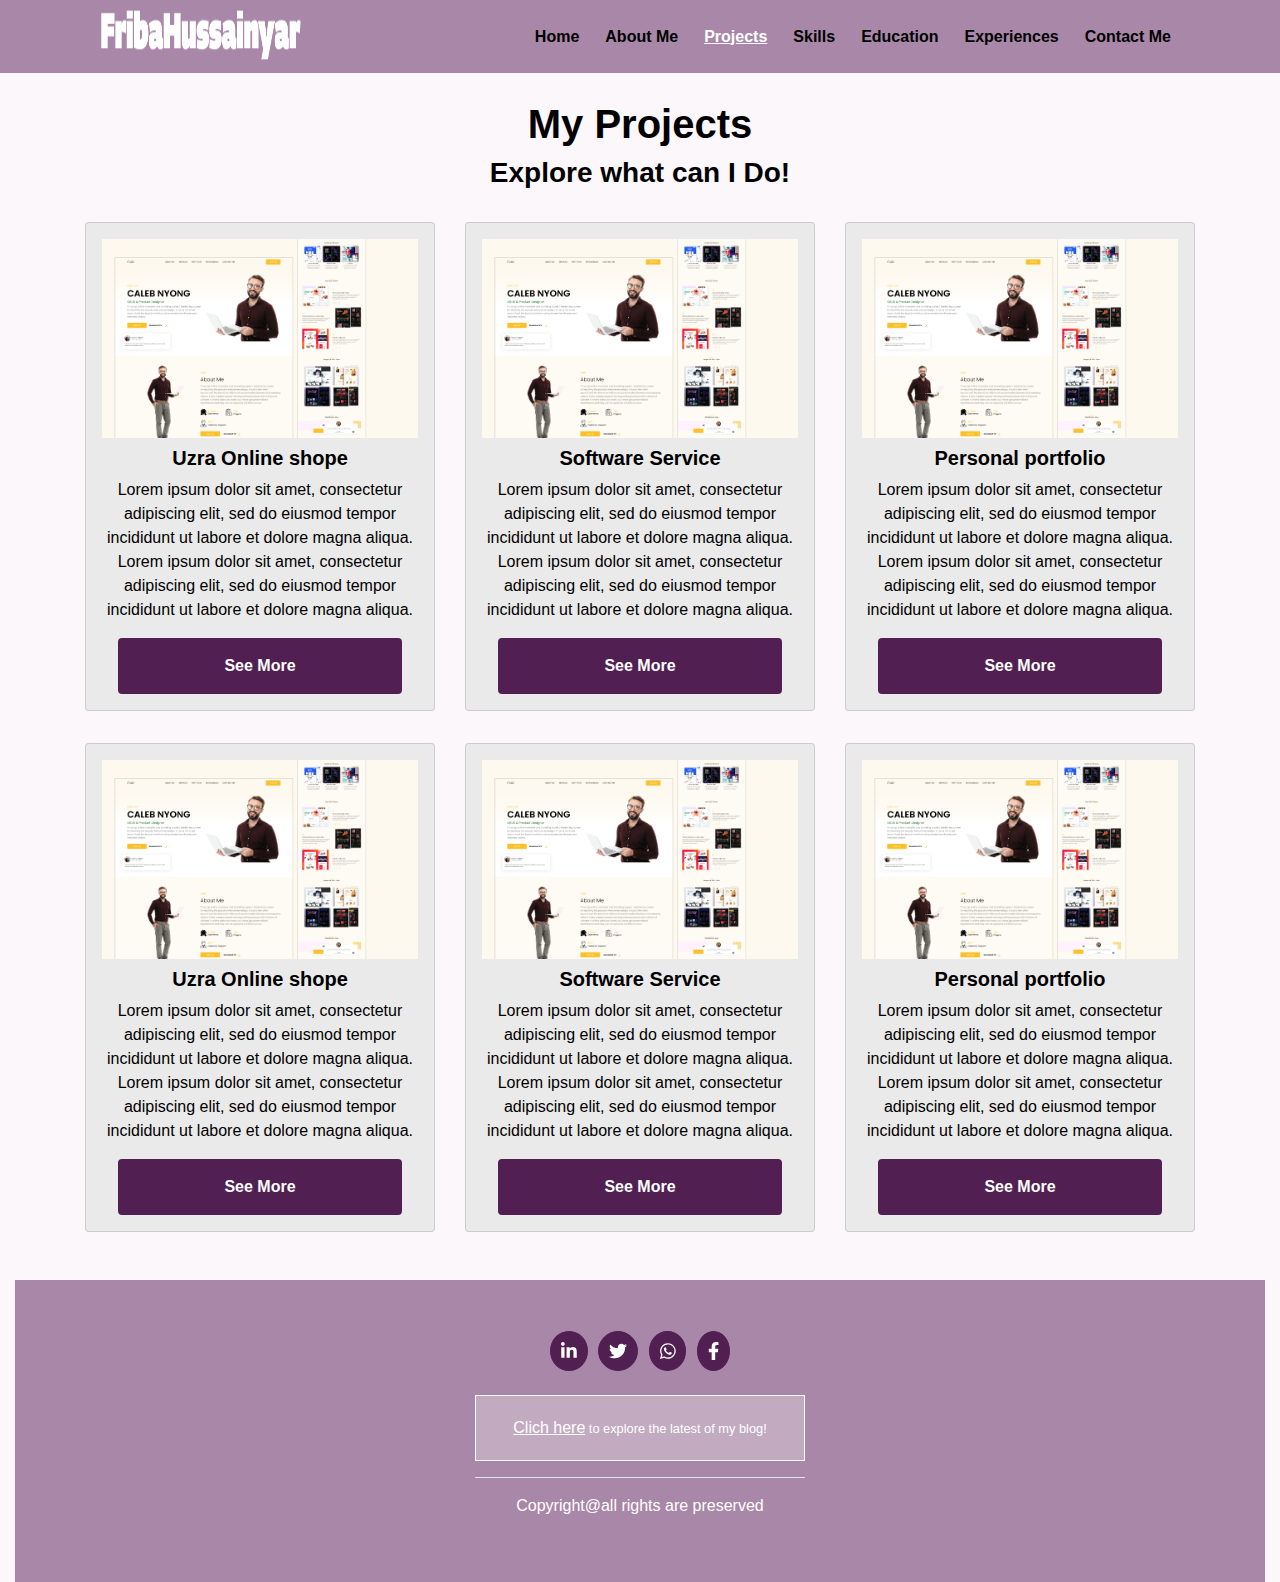
<file: projects.html>
<!DOCTYPE html>
<html lang="en">
<head>
    <meta charset="UTF-8">
    <meta name="viewport" content="width=device-width, initial-scale=1.0">
    <link rel="stylesheet" href="assets/bootstrap4/css/bootstrap.min.css">
    <link rel="stylesheet" href="assets/bootstrap4/css/fontawesome.min.css">
    <link rel="stylesheet" href="assets/bootstrap4/css/swiper-bundle.min.css">
    <link rel="stylesheet" href="assets/css/style.css">
    <title>Projects</title>
</head>
<body>
    <div class="container-fluid">
    <!-- start of navigation bar -->
    <div class="container-fluid bg-top-nav fixed-top ">
        <div class="container">
            <div class="row">
                <div class="col-sm-12 col-md-12">
                    <nav class="navbar navbar-expand-md custome-top-nav">
                        <!-- Brand -->
                        <a class="navbar-brand" href="index.html">
                            <img class="nav-logo img-responsive" src="assets/img/FribaHussainyar.png" alt="Logo1">
                        </a>
                      
                        <!-- Toggler/collapsibe Button -->
                        <button class="navbar-toggler" type="button" data-toggle="collapse" data-target="#collapsibleNavbar">
                          <span class="navbar-toggler-icon fa-solid fa-list custome-icon-list"></span>
                        </button>
                      
                        <!-- Navbar links -->
                        <div class="collapse navbar-collapse" id="collapsibleNavbar">
                          <ul class="navbar-nav ml-auto">
                            <li class="nav-item">
                              <a class="nav-link active" href="index.html">Home</a>
                            </li>
                            <li class="nav-item">
                              <a class="nav-link" href="about-me.html">About Me</a>
                            </li>
                            <li class="nav-item">
                              <a class="nav-link" href="projects.html">Projects</a>
                            </li>
                            <li class="nav-item">
                                <a class="nav-link" href="skills.html">Skills</a>
                            </li>
                            <li class="nav-item">
                                <a class="nav-link" href="education.html">Education</a>
                            </li>
                            <li class="nav-item">
                              <a class="nav-link" href="experiences.html">Experiences</a>
                          </li>
                          <li class="nav-item">
                            <a class="nav-link" href="contact-me.html">Contact Me</a>
                        </li>
                          </ul>
                        </div>
                      </nav>
                </div>
            </div>
            
        </div>
    </div> 
    <!-- end of navigation bar -->
    
     <!-- start of projects -->
     <div class="container mt-5 project-page">
    
        <h1 class="col-md-12 col-sm-12 text-center title">My Projects</h1>
        <h3 class="col-md-12 col-sm-12 text-center meni-title">
          Explore what can I Do!</h3>
      
  
  <div class="row mt-3">
    <div class="col-md-4 mt-3">
      <div class="card p-3 projects">
        <img src="assets/img/pro1.png" class="img img-certificate">
        <h5 class="text-center meni-title pt-2">Uzra Online shope</h5>
        <p class="text-center">Lorem ipsum dolor sit amet, consectetur adipiscing elit, sed do eiusmod tempor incididunt ut labore et dolore magna aliqua. Lorem ipsum dolor sit amet, consectetur adipiscing elit, sed do eiusmod tempor incididunt ut labore et dolore magna aliqua.</p>
        <a href="#"><button class="btn custome-hero-btn pro-btn" data-toggle="modal" data-target="#exampleModal">See More</button></a>
      </div>
    </div>
    <div class="col-md-4 mt-3">
      <div class="card p-3 projects">
        <img src="assets/img/pro1.png" class="img img-certificate">
        <h5 class="text-center meni-title pt-2">Software Service</h5>
        <p class="text-center">Lorem ipsum dolor sit amet, consectetur adipiscing elit, sed do eiusmod tempor incididunt ut labore et dolore magna aliqua. Lorem ipsum dolor sit amet, consectetur adipiscing elit, sed do eiusmod tempor incididunt ut labore et dolore magna aliqua.</p>
        <a href="#"><button class="btn custome-hero-btn pro-btn" data-toggle="modal" data-target="#exampleModal">See More</button></a>
      </div>
    </div>
    <div class="col-md-4 mt-3">
      <div class="card p-3 projects">
        <img src="assets/img/pro1.png" class="img img-certificate">
        <h5 class="text-center meni-title pt-2">Personal portfolio</h5>
        <p class="text-center">Lorem ipsum dolor sit amet, consectetur adipiscing elit, sed do eiusmod tempor incididunt ut labore et dolore magna aliqua. Lorem ipsum dolor sit amet, consectetur adipiscing elit, sed do eiusmod tempor incididunt ut labore et dolore magna aliqua.</p>
        <a href="#"><button class="btn custome-hero-btn pro-btn" data-toggle="modal" data-target="#exampleModal">See More</button></a>
      </div>
    </div>
  
  </div>
  <div class="row mt-3">
    <div class="col-md-4 mt-3">
      <div class="card p-3 projects">
        <img src="assets/img/pro1.png" class="img img-certificate">
        <h5 class="text-center meni-title pt-2">Uzra Online shope</h5>
        <p class="text-center">Lorem ipsum dolor sit amet, consectetur adipiscing elit, sed do eiusmod tempor incididunt ut labore et dolore magna aliqua. Lorem ipsum dolor sit amet, consectetur adipiscing elit, sed do eiusmod tempor incididunt ut labore et dolore magna aliqua.</p>
        <a href="#"><button class="btn custome-hero-btn pro-btn" data-toggle="modal" data-target="#exampleModal">See More</button></a>
      </div>
    </div>
    <div class="col-md-4 mt-3">
      <div class="card p-3 projects">
        <img src="assets/img/pro1.png" class="img img-certificate">
        <h5 class="text-center meni-title pt-2">Software Service</h5>
        <p class="text-center">Lorem ipsum dolor sit amet, consectetur adipiscing elit, sed do eiusmod tempor incididunt ut labore et dolore magna aliqua. Lorem ipsum dolor sit amet, consectetur adipiscing elit, sed do eiusmod tempor incididunt ut labore et dolore magna aliqua.</p>
        <a href="#"><button class="btn custome-hero-btn pro-btn" data-toggle="modal" data-target="#exampleModal">See More</button></a>
      </div>
    </div>
    <div class="col-md-4 mt-3">
      <div class="card p-3 projects">
        <img src="assets/img/pro1.png" class="img img-certificate">
        <h5 class="text-center meni-title pt-2">Personal portfolio</h5>
        <p class="text-center">Lorem ipsum dolor sit amet, consectetur adipiscing elit, sed do eiusmod tempor incididunt ut labore et dolore magna aliqua. Lorem ipsum dolor sit amet, consectetur adipiscing elit, sed do eiusmod tempor incididunt ut labore et dolore magna aliqua.</p>
        <a href="#"><button class="btn custome-hero-btn pro-btn" data-toggle="modal" data-target="#exampleModal">See More</button></a>
      </div>
    </div>
  
  </div>
  </div>


  <div class="modal fade " id="exampleModal" tabindex="-1" role="dialog" aria-labelledby="exampleModalLabel" aria-hidden="true">
    <div class="modal-dialog " role="document">
      <div class="modal-content custom-modal">
        <div class="modal-header">
          <h5 class="modal-title" id="exampleModalLabel">Uzra Online shope</h5>
          <button type="button" class="close" data-dismiss="modal" aria-label="Close">
            <span aria-hidden="true">&times;</span>
          </button>
        </div>
        <div class="modal-body">
          <P class="text-center">Welcome to ShopEase, your ultimate online shopping destination! Discover a vast collection of quality products ranging from electronics and gadgets to the latest in fashion and home essentials. Our platform is meticulously designed using HTML, CSS, and JavaScript to provide you with a sleek, intuitive, and user-friendly interface. Whether you're browsing on your desktop or mobile, our responsive design ensures a seamless shopping experience.
        </P>
        </div>
        <div class="modal-footer text-center">
          <a href="#" class="left text-center"><button class="btn custome-hero-btn pro-btn  left" data-dismiss="modal">Live Demo</button></a>
          <a href="#" class="right text-center"><button class="btn custome-hero-btn pro-btn right " data-dismiss="modal">Source Code</button></a>
        </div>
      </div>
    </div>
  </div>
      <!-- end of projects -->

 
    <!-- start of footer -->
  <div class=" container-fluid footer" >
    <div class="row mt-5">
      <div class=" col-sm-12 col-md-4"></div>
      <div class=" col-sm-12 col-md-4 p-5">
       
        <ul class="text-center" id="contact-us">
          <a href="#" class="Instagram-btn-f "><i class="fa-brands fa-linkedin-in social-link"></i></a>
                  <a href="#" class="Twitter-btn-f"><i class="fa-brands fa-twitter social-link"></i></a>
                  <a href="#" class="linkedin-btn"><i class="fab fa-whatsapp social-link"></i></a>
                  <a href="#" class="facebook-btn"><i class="fa-brands fa-facebook-f social-link"></i></a>
        </ul>
        <div class="text-center footer-box"><a href="" class="footer-link">Clich here</a><small> to explore the latest of my blog!</small></div>
        <hr class="line">
        <p class="text-center">Copyright@all rights are preserved</p>
      </div>
      <div class="col-sm-12  col-md-4"></div>
    </div>
  </div>
  <!-- end of footer -->

  <!--Start back to the top icon -->
  <a href="#" class="to-top">
    <i class="fas fa-chevron-up"></i>
  </a>
  <!-- End of back to the top icon -->
    
</div>
  



    <script src="./assets/bootstrap4/js/swiper-bundle.min.js"></script>
    <script src="./assets/bootstrap4/js/jquery-3.2.1.slim.min.js"></script>
    <script src="./assets/bootstrap4/js/all.min.js"></script>
    <script src="script.js"></script>
    <script src="./assets/bootstrap4/js/popper.min.js"></script>
    <script src="./assets/bootstrap4/js/bootstrap.min.js"></script>
</body>
</html>
</file>
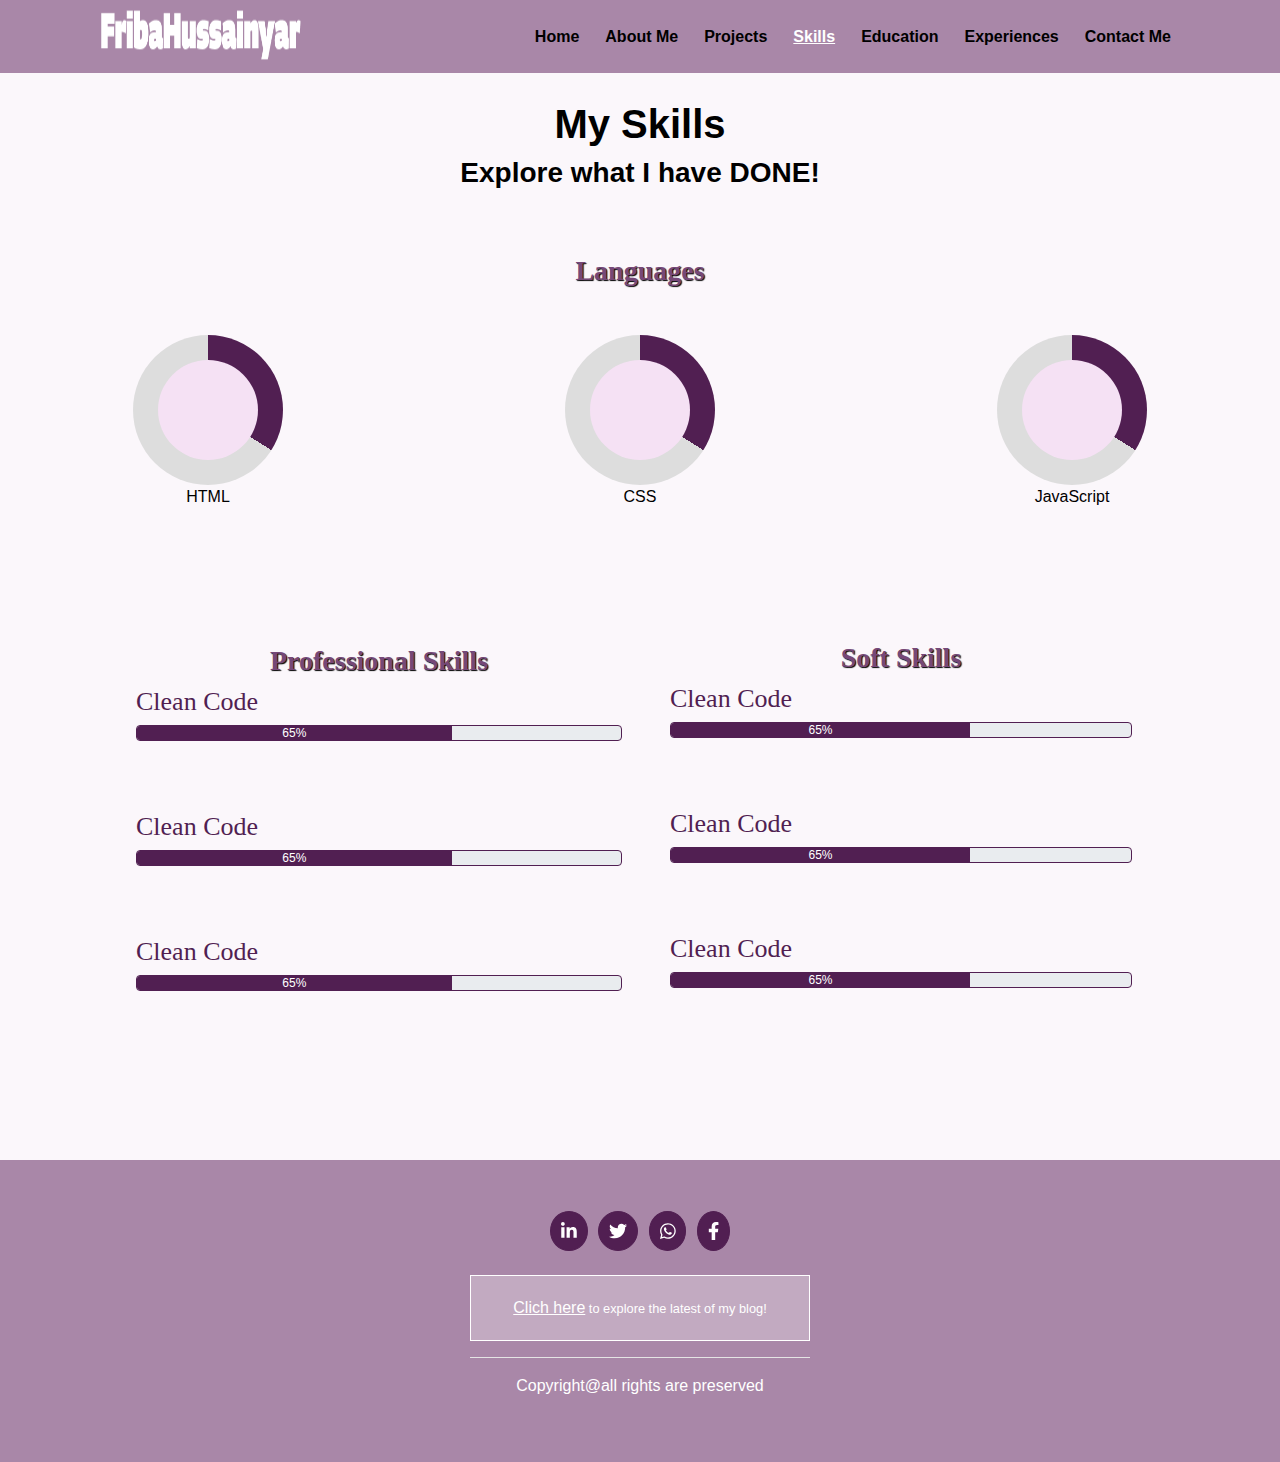
<file: skills.html>
<!DOCTYPE html>
<html lang="en">
<head>
    <meta charset="UTF-8">
    <meta name="viewport" content="width=device-width, initial-scale=1.0">
    <link rel="stylesheet" href="assets/bootstrap4/css/bootstrap.min.css">
    <link rel="stylesheet" href="assets/bootstrap4/css/fontawesome.min.css">
    <link rel="stylesheet" href="assets/bootstrap4/css/swiper-bundle.min.css">
    <link rel="stylesheet" href="assets/css/style.css">
    <title>Skills</title>
</head>
<body>
    <div class="container-fluid">
    <!-- start of navigation bar -->
    <div class="container-fluid bg-top-nav fixed-top ">
        <div class="container">
            <div class="row">
                <div class="col-sm-12 col-md-12">
                    <nav class="navbar navbar-expand-md custome-top-nav">
                        <!-- Brand -->
                        <a class="navbar-brand" href="index.html">
                            <img class="nav-logo img-responsive" src="assets/img/FribaHussainyar.png" alt="Logo1">
                        </a>
                      
                        <!-- Toggler/collapsibe Button -->
                        <button class="navbar-toggler" type="button" data-toggle="collapse" data-target="#collapsibleNavbar">
                          <span class="navbar-toggler-icon fa-solid fa-list custome-icon-list"></span>
                        </button>
                      
                        <!-- Navbar links -->
                        <div class="collapse navbar-collapse" id="collapsibleNavbar">
                          <ul class="navbar-nav ml-auto">
                            <li class="nav-item">
                              <a class="nav-link active" href="index.html">Home</a>
                            </li>
                            <li class="nav-item">
                              <a class="nav-link" href="about-me.html">About Me</a>
                            </li>
                            <li class="nav-item">
                              <a class="nav-link" href="projects.html">Projects</a>
                            </li>
                            <li class="nav-item">
                                <a class="nav-link" href="skills.html">Skills</a>
                            </li>
                            <li class="nav-item">
                                <a class="nav-link" href="education.html">Education</a>
                            </li>
                            <li class="nav-item">
                              <a class="nav-link" href="experiences.html">Experiences</a>
                          </li>
                          <li class="nav-item">
                            <a class="nav-link" href="contact-me.html">Contact Me</a>
                        </li>
                          </ul>
                        </div>
                      </nav>
                </div>
            </div>
            
        </div>
    </div> 
    <!-- end of navigation bar -->
    

 
    <!-- start of my skills -->
    <div class="container mt-5 skill-page">
      <h1 class="col-md-12 col-sm-12 text-center title">My Skills</h1>
      <h3 class="col-md-12 col-sm-12 text-center meni-title">
        Explore what I have DONE! </h3>
        
        <div class="row mt-3 p-5">
          
            <div class="col-md-12 col-sm-12">
              <h3 class="title title-skills text-center">Languages</h3>
              <ul class="skill-list skill-list-page mt-5">
                <li>
                  <div class="progress-container">
                    <div class="circular-progress" id="progress-html">
                        <span class="progress-value">0%</span>
                        
                    </div>
                    <p>HTML</p>
                </div>
                </li>
                <li>
                <div class="progress-container">
                    <div class="circular-progress" id="progress-css">
                        <span class="progress-value">0%</span>
                    </div>
                    <p>CSS</p>
                </div>
              </li>
              <li>
                <div class="progress-container">
                    <div class="circular-progress" id="progress-js">
                        <span class="progress-value">0%</span>
                    </div>
                    <p>JavaScript</p>
                </div>
                </li>
              </ul>
            </div>
        </div>
        <div class="row mt-1 p-5"> 
            <div class="col-md-6 col-sm-12 progress-cul">
                <h3 class="title title-skills text-center">Professional Skills</h3>
                <div class="col-md-12">
                <h6 class="title-progress">Clean Code</h6>
                <div class="progress custome-progress">
                  <div class="progress-bar my-progress" role="progressbar" style="width: 65%" aria-valuenow="65" aria-valuemin="0" aria-valuemax="100"> 65%</div>
                </div>
              </div>
  
              <div class="col-md-12">
                <h6 class="title-progress">Clean Code</h6>
                <div class="progress custome-progress">
                  <div class="progress-bar my-progress" role="progressbar" style="width: 65%" aria-valuenow="65" aria-valuemin="0" aria-valuemax="100"> 65%</div>
                </div>
              </div>
  
              <div class="col-md-12">
                <h6 class="title-progress">Clean Code</h6>
                <div class="progress custome-progress">
                  <div class="progress-bar my-progress" role="progressbar" style="width: 65%" aria-valuenow="65" aria-valuemin="0" aria-valuemax="100"> 65%</div>
                </div>
              </div>
            </div>

            <div class="col-md-6 col-sm-12">
                <h3 class="title title-skills text-center">Soft Skills</h3>
                <div class="col-md-12">
                <h6 class="title-progress">Clean Code</h6>
                <div class="progress custome-progress">
                  <div class="progress-bar my-progress" role="progressbar" style="width: 65%" aria-valuenow="65" aria-valuemin="0" aria-valuemax="100"> 65%</div>
                </div>
              </div>
    
              <div class="col-md-12">
                <h6 class="title-progress">Clean Code</h6>
                <div class="progress custome-progress">
                  <div class="progress-bar my-progress" role="progressbar" style="width: 65%" aria-valuenow="65" aria-valuemin="0" aria-valuemax="100"> 65%</div>
                </div>
              </div>
    
              <div class="col-md-12">
                <h6 class="title-progress">Clean Code</h6>
                <div class="progress custome-progress">
                  <div class="progress-bar my-progress" role="progressbar" style="width: 65%" aria-valuenow="65" aria-valuemin="0" aria-valuemax="100"> 65%</div>
                </div>
              </div>
            </div>
        </div>
            

          


        </div>
    </div>
    <!-- end of my skills -->

  
    <!-- start of footer -->
  <div class=" container-fluid footer" >
    <div class="row mt-5">
      <div class=" col-sm-12 col-md-4"></div>
      <div class=" col-sm-12 col-md-4 p-5">
       
        <ul class="text-center" id="contact-us">
          <a href="#" class="Instagram-btn-f "><i class="fa-brands fa-linkedin-in social-link"></i></a>
                  <a href="#" class="Twitter-btn-f"><i class="fa-brands fa-twitter social-link"></i></a>
                  <a href="#" class="linkedin-btn"><i class="fab fa-whatsapp social-link"></i></a>
                  <a href="#" class="facebook-btn"><i class="fa-brands fa-facebook-f social-link"></i></a>
        </ul>
        <div class="text-center footer-box"><a href="" class="footer-link">Clich here</a><small> to explore the latest of my blog!</small></div>
        <hr class="line">
        <p class="text-center">Copyright@all rights are preserved</p>
      </div>
      <div class="col-sm-12  col-md-4"></div>
    </div>
  </div>
  <!-- end of footer -->
  



  <!--Start back to the top icon -->
  <a href="#" class="to-top">
    <i class="fas fa-chevron-up"></i>
  </a>
  <!-- End of back to the top icon -->
    
</div>
  



    <script src="./assets/bootstrap4/js/swiper-bundle.min.js"></script>
    <script src="./assets/bootstrap4/js/jquery-3.2.1.slim.min.js"></script>
    <script src="./assets/bootstrap4/js/all.min.js"></script>
    <script src="script.js"></script>
    <script src="./assets/bootstrap4/js/popper.min.js"></script>
    <script src="./assets/bootstrap4/js/bootstrap.min.js"></script>
</body>
</html>
</file>
<file: assets/css/style.css>
@font-face{
    font-family:UTMAvo;
    src: url('assets/fonts/UTMAvo.eot'), format('eot'),
         url('assets/fonts/UTMAvo.woff'), format('woff');
    font-weight: normal;
    font-style: normal;
}
html{
    scroll-behavior: smooth;
}
body{
    background-color: #FBF7FB;
    color: #000;
}
*,body{
    box-sizing: border-box;
    margin: 0;
    padding: 0;
    font-family: Arial, Helvetica, sans-serif;
}
.bg-top-nav{
    background-color:#A987A8;
    width: 100%;
}

img.nav-logo{
    width: 200px;
    height:50px;
    margin-top: -3px !important;
}
.custome-icon-list{
    color: #000;
}
.custome-top-nav ul li a{
    color: #000;
    font-family: Arial, Helvetica, sans-serif;
    font-weight: bold;
}
.custome-top-nav ul li{
    margin-left: 10px;
}
.custome-top-nav ul li a:hover{
    color:#FFF;
    text-decoration: underline;
}
a.home{
    color:#FFF !important;
    text-decoration: underline !important;
}
/* //////////////////////
End of navbar code
///////////////////////// */
div.custome-hero-message{
    margin-top: 130px;
    text-align: center;
}
.top-hero{
    margin-top: 50px;
}
h2.hero-text{
    width: 400px;
    font-weight: bold;
    text-align: left;
    margin-left: 40px;
}
p.hero-msg{
    width: 400px;
    text-align: left;
    margin-left: 40px;
}
button.custome-hero-btn{
    padding: 13px;
    width: 180px;
    font-weight: bold;
    color: #fff;
    background-color: #511F52;
    border: 3px solid #511F52;
}
button.custome-hero-btn:hover{
    color: #511F52;
    background-color: #fff;
    border: 3px solid #511F52;
    cursor: pointer;
}
.social-media{
    display: flex;
    justify-content: center;
}
.img-fari{
    width: 400px;
    border-radius: 50% !important;
    box-shadow: 1px 1px 2px 2px #764877;
}
/* //////////////////////
End of hero message code
///////////////////////// */
.title{
    font-weight: bold;
    font-family: 'Lucida Sans', 'Lucida Sans Regular', 'Lucida Grande', 'Lucida Sans Unicode', Geneva, Verdana, sans-serif;
}
.meni-title{
    font-weight: bold;
}
.float-left-btn{
    float: left;
    margin-left: 45px;
}
.certificate, .projects{
    text-align: center;
    background-color: #ebeaea;  
}
.certificate:hover{
    background-color: #fff4fe;
    cursor: pointer;
}
.social-link{
    font-size: 18px;
    background-color: #511F52;
    color: white;
    border-radius: 50%;
    padding: 10px;
    margin: 3px;
    border: 1px solid #511F52;
}
.social-link:hover{
    background-color: white;
    color: #511F52;
    cursor: pointer;

}
input.btn-custom{
    color: #fff;
    background-color: #511F52;
    width: 200px;
    font-weight: bold;
    
}
input.btn-custom:hover{
    color: #511F52;
    background-color: #fff;
    cursor: pointer;
    border: 1px solid #511F52;
    
}
.to-top{
    background-color: #511F52;
    position: fixed;
    bottom: 26px;
    right: 32px;
    width: 50px;
    height: 50px;
    border-radius: 50%;
    display: flex;
    align-items: center;
    justify-content: center;
    font-size: 32px;
    color: white;
    text-decoration: none;
    opacity: 0;
    pointer-events: none;
    transition: all 0.4s;
}
.to-top:hover{
    color: #044738;
}
.to-top.active{
    bottom: 50px;
    pointer-events: auto;
    opacity: 1;

}
.pro-btn{
    width: 90% !important;
}
.my-skills{
    background-color: #F5E1F4;
    border: 1px solid #511F52;
    box-shadow: 1px 1px 1px 1px #9f6ba0;
}
.title-skills{
    font-family: lalezar;
    text-shadow: 1px 1px 1px #010101;
    color: #764877;
}
.skill-list{
    list-style-type: none;
    display: flex;
    flex-direction: column;
}
.skill-progress{
   background-color: #511F52;
    border-radius: 50%;
    padding: 7px;
    width: 80px;
    height: 80px;
}
/* start of circular progress bar */
.progress-container {
    display: flex;
    flex-direction: column;
    align-items: center;
}

.circular-progress {
    width: 150px;
    height: 150px;
    background: conic-gradient(#511F52 0%, #ddd 0%);
    border-radius: 50%;
    display: flex;
    justify-content: center;
    align-items: center;
    position: relative;
}

.circular-progress .progress-value {
    font-size: 24px;
    font-weight: bold;
}

.circular-progress::before {
    content: '';
    position: absolute;
    width: 100px;
    height: 100px;
    background-color: #F5E1F4;
    border-radius: 50%;
}
  /* end of circular progress bar */
.my-progress{
    background-color: #511F52;
    height: auto;
    
    
}
.progress{
    border: 1px solid #511F52 !important;
    
}
.title-progress{
    color: #511F52;
    font-family: lalezar;
    font-size: 26px;
}
.progress-cul{
    padding: 3px;
}
.custome-progress{
    margin-bottom: 70px;
}
.title-contact{
    color: #511F52;
    font-family: lalezar;
    font-size: 20px;
}
.contact-list{
    list-style: none;
    margin-top: 100px;
}
.icone{
    color: #511F52;
    font-size: 20px;

}
.icone-text{
    color: #511F52;
    padding-left: 10px !important;
}
.contact-icone-title{
    margin-top: 20px !important;
    padding: 20px;
}
.footer{
    background-color: #A987A8;
    color: #fff;
    margin: 0;
    padding: 0;
}
.line{
    background-color: #fff;
}
.footer-box{
    padding: 20px;
    text-align: center;
    background-color: rgb(252, 252, 252,0.3);
    border: 1px solid #fff;
}
.footer-link{
    color: #fff;
    text-decoration: underline;
}
.footer-link:hover{
    color: #511F52;
}
/* ////////////////////////////////////
style code of page about-me
////////////////////////////////////// */
.img-about-page{
    border-radius: 10px !important;
    height: auto;
    padding: 5px;
}
.float-left-about{
    text-align: left;
    margin-left: 20px;
}
.title-about{
    font-size: 48px;
    font-family: lalezar;
}
.about-projects{
    text-align: center;
    background-color: rgba(174, 114, 180, 0.3) !important;
    border: 1px solid #511F52 !important;  
    padding: 30px !important; 
}
.about-title{
    font-size: 58px;
    font-weight: bold;
    
}
.line-separat{
    border-right: 3px dotted #511F52;
}
.about-img{
    width: 140px;
}
.about-paragraph{
    width: 350px;
}
 /* ////////////////////////////////////
 style code of page contact me
//////////////////////////////////////*/
.custome-form-edit{
    box-shadow: 1px 1px 2px 1px rgba(0,0,0,0.1);
    margin-top: 10px;
    background-color: #fff;
    padding-bottom: 50px;
}
.form-title{
    color: #511F52;
    text-align: center;
}
.form-contact-page{
    left: 10%;
}
.address-form {
    left: 10%;
}
.btn-custom-contact-page{
    background-color: #511F52;
    border: 2px solid #511F52;
    color: white;
    font-weight: bold;
}
.btn-custom-contact-page:hover{
    color: #511F52;
    border: 2px solid #511F52;
    background-color: white;
}
.input-back{
    background-color: #ddbedc;
    color: #fff;
}
.contact-menu{
    color: #646464;
}
.contact-menu:hover{
    color: #511F52;
}
.project-page{
    margin-top: 100px !important;
}
.left button, .right button{
    padding: 15px;
    width: 200px !important;
    text-align: center;
    margin-left: 50px;
    
}
.custom-modal{
    background-color: #F4EEF4;
}
.skill-page{
    margin-top: 100px !important;
}
.skill-list-page{
    display: flex;
    flex-direction: row;
    justify-content: space-between;
}
.education-page{
    margin-top: 100px !important;
}
.contact-page{
    margin-top: 100px !important;
}
.contact-send-form{
    width: 200px !important;
    

}








  @media only screen and (max-width: 600px) and (min-width: 400px){
    .skill-list{
        display: flex;
        flex-direction: row;
        flex: 1 1 10px !important;
        flex-wrap:wrap;
    }
    .circular-progress{
        margin-left: 10px;
    }
    .my-form{
        padding-right: 60px;
       
    }
    .line-separat{
        border-bottom: 3px dotted #511F52;
        border-right: 0px !important;
    }
  }
</file>
